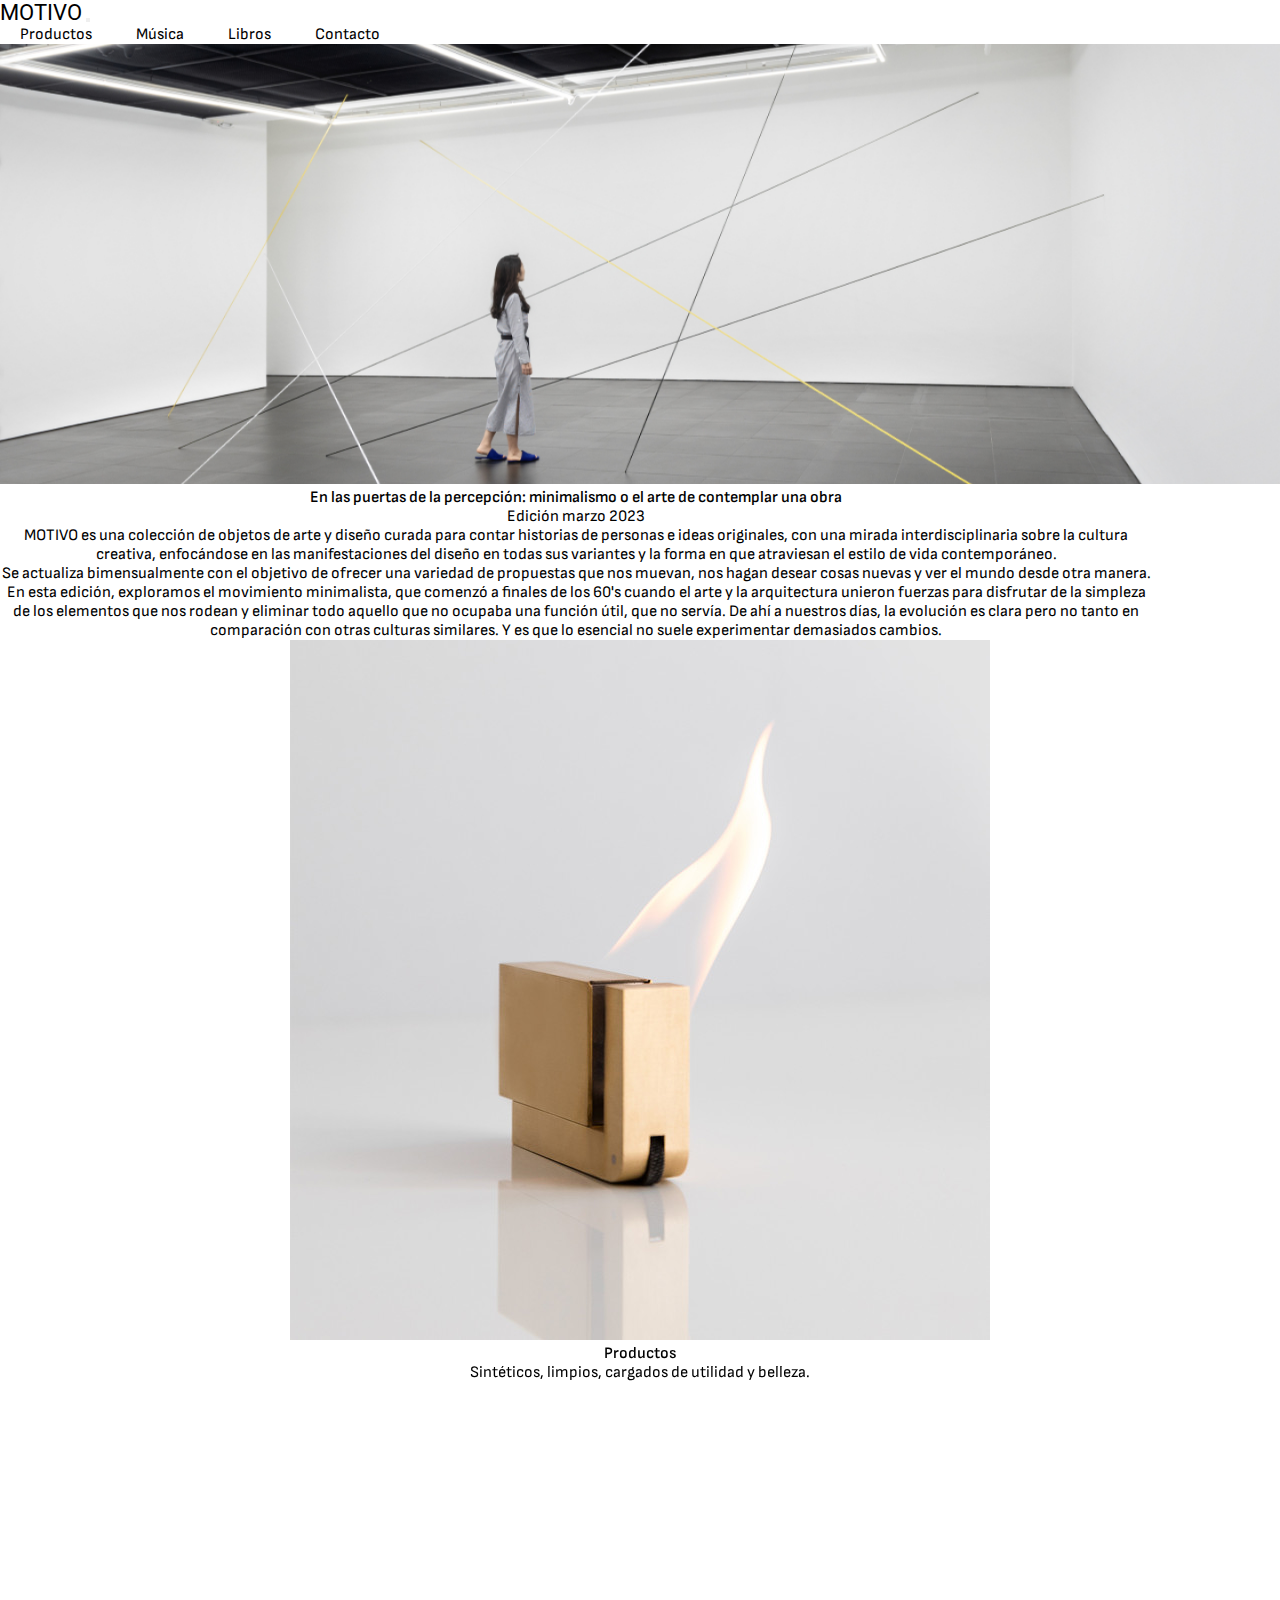
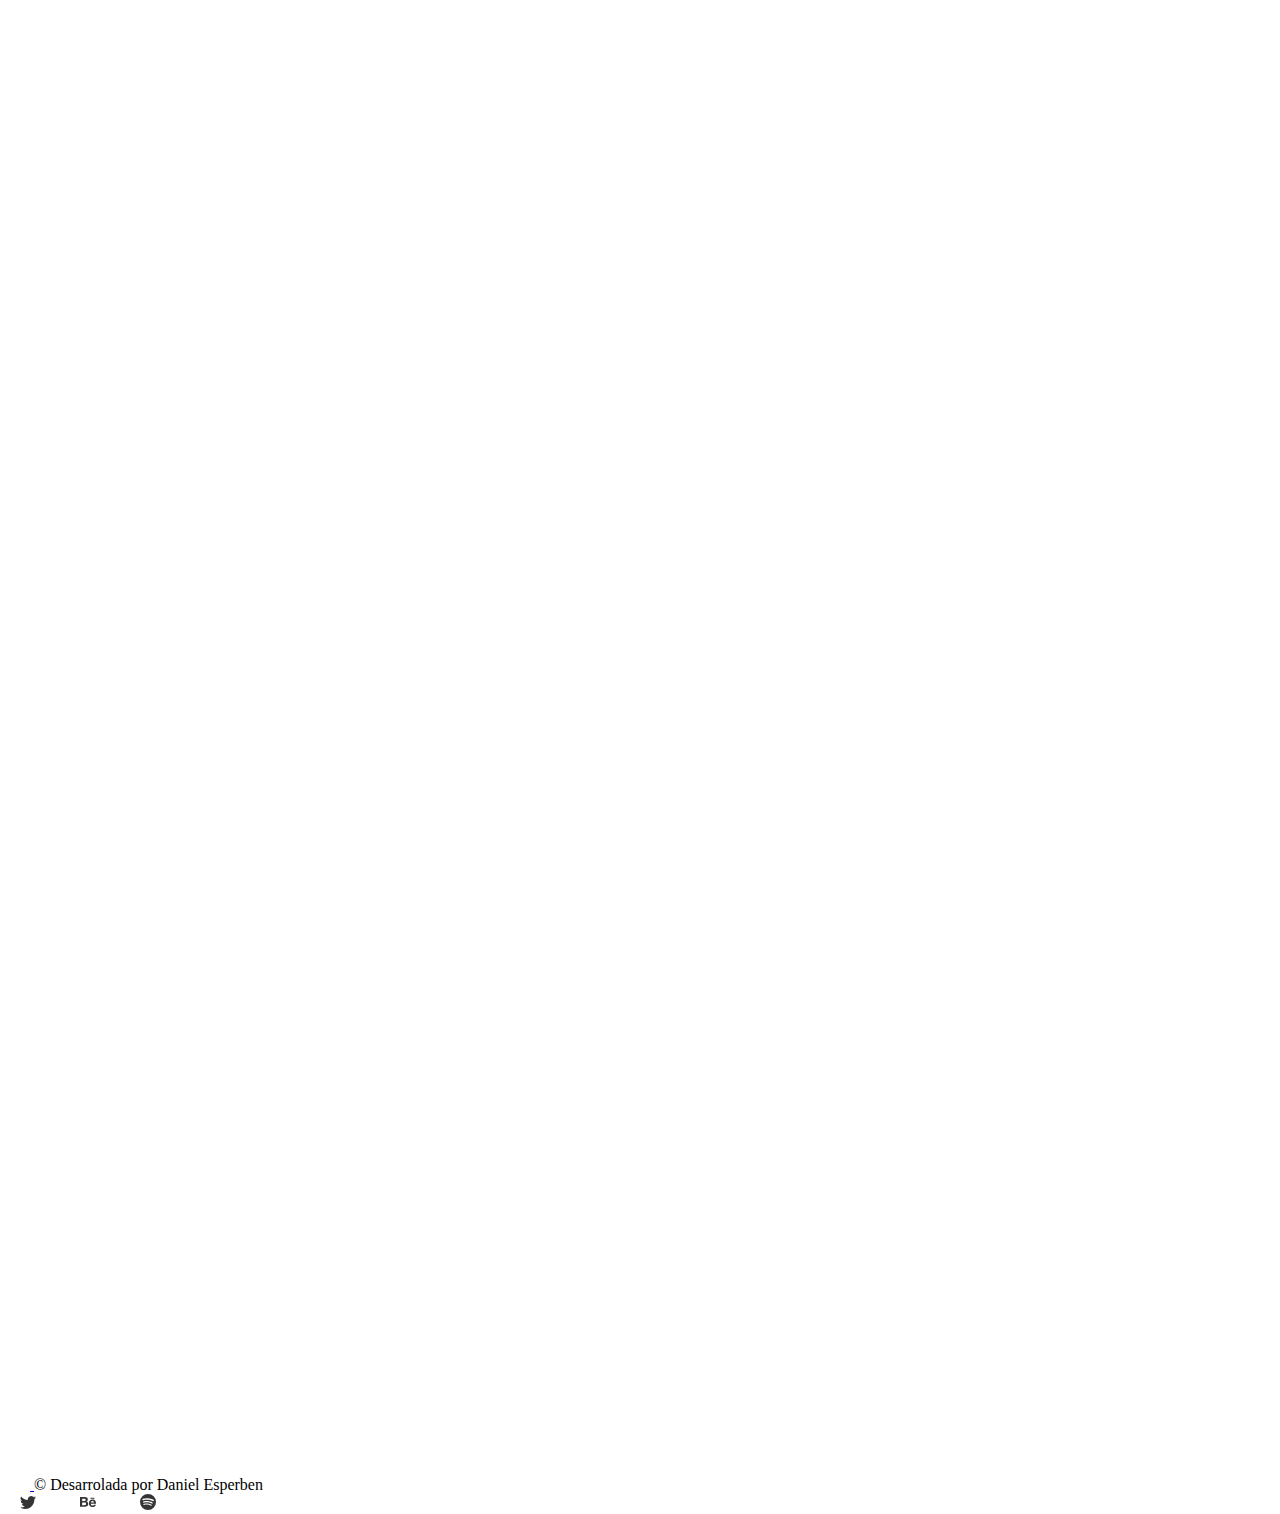
<file: index.html>
<!DOCTYPE html>
<html lang="en">

<head>
  <meta charset="UTF-8" />
  <meta http-equiv="X-UA-Compatible" content="IE=edge" />
  <meta name="viewport" content="width=device-width, initial-scale=1.0" />
  <title>MOTIVO</title>

  <!-- tipografías-->
  <!-- Sofía Sans -->
  <link rel="preconnect" href="https://fonts.googleapis.com">
  <link rel="preconnect" href="https://fonts.gstatic.com" crossorigin>
  <link href="https://fonts.googleapis.com/css2?family=Sofia+Sans&display=swap" rel="stylesheet">

  <!-- Roboto -->
  <link rel="preconnect" href="https://fonts.googleapis.com">
  <link rel="preconnect" href="https://fonts.gstatic.com" crossorigin>
  <link href="https://fonts.googleapis.com/css2?family=Roboto:ital,wght@0,700;1,500&display=swap" rel="stylesheet">

  <!-- Bootstrap -->
  <link href="https://cdn.jsdelivr.net/npm/bootstrap@5.3.0-alpha1/dist/css/bootstrap.min.css" rel="stylesheet"
    integrity="sha384-GLhlTQ8iRABdZLl6O3oVMWSktQOp6b7In1Zl3/Jr59b6EGGoI1aFkw7cmDA6j6gD" crossorigin="anonymous" />


  <!-- CSS -->
  <link rel="stylesheet" href="./css/style.css" />

  <!-- Michalsink animaciones -->
  <link href="https://unpkg.com/aos@2.3.1/dist/aos.css" rel="stylesheet">

  <!-- Favicon -->
  <link rel="icon"
    href="https://64.media.tumblr.com/734d094581c7459ed301474276a0db6e/5d758e6be7ba86e3-a1/s75x75_c1/2e56f78a32561ad1a5845550420d92850617107a.gifv"
    type="image/x-icon">

</head>

<body>

  <!-- Nav Bar -->
  <header>
    <nav class="navbar navbar-expand-lg bg-body-tertiary">
      <div class="container-fluid">
        <a class="navbar-brand" href=".//">MOTIVO</a>
        <button class="navbar-toggler border-0" type="button" data-bs-toggle="collapse" data-bs-target="#navbarNav"
          aria-controls="navbarNav" aria-expanded="false" aria-label="Toggle navigation">
          <span class="navbar-toggler-icon"></span>
        </button>
        <div class="collapse navbar-collapse justify-content-end" id="navbarNav">
          <ul class="navbar-nav text-end">
            <li class="nav-item">
              <a class="nav-link active" aria-current="page" href="./pages/productos.html">Productos</a>
            </li>
            <li class="nav-item">
              <a class="nav-link" href="./pages/musica.html">Música</a>
            </li>
            <li class="nav-item">
              <a class="nav-link" href="./pages/libros.html">Libros</a>
            </li>
            <li class="nav-item">
              <a class="nav-link" href="./pages/contacto.html">Contacto</a>
            </li>
          </ul>
        </div>
      </div>
    </nav>
  </header>
  <!-- Fin Nav Bar -->

  
  <main>
    <!-- Hero -->
    <section data-aos="fade-up" data-aos-duration="2000">
      <img src="./images/minimalismo.png" class="img-fluid" alt="...">
    </section>


    <!-- Manifiesto -->
    <article>
      <div class="card border-0 mx-auto my-5 px-5" style="width: 90%">
        <div class="card-body">
          <h2 class="card-title">En las puertas de la percepción: minimalismo o el arte de contemplar una obra</h2>
          <p class="card-subtitle mb-2 text-muted">Edición marzo 2023</p>

          <p>MOTIVO es una colección de objetos de arte y diseño curada para contar historias de personas e ideas
            originales, con una mirada interdisciplinaria sobre la cultura creativa, enfocándose en las manifestaciones
            del diseño en todas sus variantes y la forma en que atraviesan el estilo de vida contemporáneo.<br></p>

          <p>Se actualiza bimensualmente con el objetivo de ofrecer una variedad de propuestas que nos muevan, nos hagan
            desear cosas nuevas y ver el mundo desde otra manera.<br></p>

          <p> En esta edición, exploramos el movimiento minimalista, que comenzó a finales de los 60's cuando el arte y
            la arquitectura unieron fuerzas para disfrutar de la simpleza de los elementos que nos rodean y eliminar
            todo aquello que no ocupaba una función útil, que no servía. De ahí a nuestros días, la evolución es clara
            pero no tanto en comparación con otras culturas similares. Y es que lo esencial no suele experimentar
            demasiados cambios.<br></p>

        </div>
      </div>
    </article>

    <!-- Cards -->
    <section>
      <div class="card-group my-5">
        <div data-aos="zoom-in" class="card border-0 px-5">
          <a href="./pages/productos.html"><img src="./images/lighter.jpg" class="card-img-top" alt="..."></a>
          <div class="card-body">
            <h2 class="card-title">Productos</h2>
            <p class="card-text">Sintéticos, limpios, cargados de utilidad y belleza.</p>
          </div>
        </div>
        <div data-aos="zoom-in" class="card border-0 px-5">
          <a href="./pages/musica.html"><img src="./images/kicki.png" class="card-img-top" alt="..."></a>
          <div class="card-body">
            <h2 class="card-title">Música</h2>
            <p class="card-text">Electrónica experimental.</p>
          </div>
        </div>
        <div data-aos="zoom-in" class="card border-0 px-5">
          <a href="./pages/libros.html"><img src="./images/mariana-enriquez.png" class="card-img-top" alt="..."></a>
          <div class="card-body">
            <h2 class="card-title">Libros</h2>
            <p class="card-text">This is a wider card with supporting text below as a natural lead-in to additional
              content.</p>
          </div>
        </div>
      </div>
    </section>
  </main>

  <!-- Footer -->
  <div class="container">
    <footer class="d-flex flex-wrap justify-content-between align-items-center py-3 my-4 border-top">
      <div class="col-md-4 d-flex align-items-center">
        <a href="/" class="mb-3 me-2 mb-md-0 text-muted text-decoration-none lh-1">
          <svg class="bi" width="30" height="24">
            <use xlink:href="#bootstrap" />
          </svg>
        </a>
        <span class="mb-3 mb-md-0 text-muted">&copy; Desarrolada por Daniel Esperben</span>
      </div>

      <ul class="nav col-md-4 justify-content-end list-unstyled d-flex">
        <li> <a href="https://twitter.com/neodanielo"><svg xmlns="http://www.w3.org/2000/svg" width="16" height="16"
              fill="currentColor" class="bi bi-twitter" viewBox="0 0 16 16">
              <path
                d="M5.026 15c6.038 0 9.341-5.003 9.341-9.334 0-.14 0-.282-.006-.422A6.685 6.685 0 0 0 16 3.542a6.658 6.658 0 0 1-1.889.518 3.301 3.301 0 0 0 1.447-1.817 6.533 6.533 0 0 1-2.087.793A3.286 3.286 0 0 0 7.875 6.03a9.325 9.325 0 0 1-6.767-3.429 3.289 3.289 0 0 0 1.018 4.382A3.323 3.323 0 0 1 .64 6.575v.045a3.288 3.288 0 0 0 2.632 3.218 3.203 3.203 0 0 1-.865.115 3.23 3.23 0 0 1-.614-.057 3.283 3.283 0 0 0 3.067 2.277A6.588 6.588 0 0 1 .78 13.58a6.32 6.32 0 0 1-.78-.045A9.344 9.344 0 0 0 5.026 15z" />
            </svg></a></li>
        <li><a href="https://www.behance.net/danielesperben"><svg xmlns="http://www.w3.org/2000/svg" width="16"
              height="16" fill="currentColor" class="bi bi-behance" viewBox="0 0 16 16">
              <path
                d="M4.654 3c.461 0 .887.035 1.278.14.39.07.711.216.996.391.286.176.497.426.641.747.14.32.216.711.216 1.137 0 .496-.106.922-.356 1.242-.215.32-.566.606-.997.817.606.176 1.067.496 1.348.922.281.426.461.957.461 1.563 0 .496-.105.922-.285 1.278a2.317 2.317 0 0 1-.782.887c-.32.215-.711.39-1.137.496a5.329 5.329 0 0 1-1.278.176L0 12.803V3h4.654zm-.285 3.978c.39 0 .71-.105.957-.285.246-.18.355-.497.355-.887 0-.216-.035-.426-.105-.567a.981.981 0 0 0-.32-.355 1.84 1.84 0 0 0-.461-.176c-.176-.035-.356-.035-.567-.035H2.17v2.31c0-.005 2.2-.005 2.2-.005zm.105 4.193c.215 0 .426-.035.606-.07.176-.035.356-.106.496-.216s.25-.215.356-.39c.07-.176.14-.391.14-.641 0-.496-.14-.852-.426-1.102-.285-.215-.676-.32-1.137-.32H2.17v2.734h2.305v.005zm6.858-.035c.286.285.711.426 1.278.426.39 0 .746-.106 1.032-.286.285-.215.46-.426.53-.64h1.74c-.286.851-.712 1.457-1.278 1.848-.566.355-1.243.566-2.06.566a4.135 4.135 0 0 1-1.527-.285 2.827 2.827 0 0 1-1.137-.782 2.851 2.851 0 0 1-.712-1.172c-.175-.461-.25-.957-.25-1.528 0-.531.07-1.032.25-1.493.18-.46.426-.852.747-1.207.32-.32.711-.606 1.137-.782a4.018 4.018 0 0 1 1.493-.285c.606 0 1.137.105 1.598.355.46.25.817.532 1.102.958.285.39.496.851.641 1.348.07.496.105.996.07 1.563h-5.15c0 .58.21 1.11.496 1.396zm2.24-3.732c-.25-.25-.642-.391-1.103-.391-.32 0-.566.07-.781.176-.215.105-.356.25-.496.39a.957.957 0 0 0-.25.497c-.036.175-.07.32-.07.46h3.196c-.07-.526-.25-.882-.497-1.132zm-3.127-3.728h3.978v.957h-3.978v-.957z" />
            </svg></a></li>
        <li> <a href="https://open.spotify.com/user/11128794046?si=e2b74cdff335403b"><svg xmlns="http://www.w3.org/2000/svg"
              width="16" height="16" fill="currentColor" class="bi bi-spotify" viewBox="0 0 16 16">
              <path
                d="M8 0a8 8 0 1 0 0 16A8 8 0 0 0 8 0zm3.669 11.538a.498.498 0 0 1-.686.165c-1.879-1.147-4.243-1.407-7.028-.77a.499.499 0 0 1-.222-.973c3.048-.696 5.662-.397 7.77.892a.5.5 0 0 1 .166.686zm.979-2.178a.624.624 0 0 1-.858.205c-2.15-1.321-5.428-1.704-7.972-.932a.625.625 0 0 1-.362-1.194c2.905-.881 6.517-.454 8.986 1.063a.624.624 0 0 1 .206.858zm.084-2.268C10.154 5.56 5.9 5.419 3.438 6.166a.748.748 0 1 1-.434-1.432c2.825-.857 7.523-.692 10.492 1.07a.747.747 0 1 1-.764 1.288z" />
            </svg></a></li>
      </ul>
    </footer>

    <!-- Bootstrap JS -->
    <script src="https://cdn.jsdelivr.net/npm/bootstrap@5.3.0-alpha1/dist/js/bootstrap.bundle.min.js"
      integrity="sha384-w76AqPfDkMBDXo30jS1Sgez6pr3x5MlQ1ZAGC+nuZB+EYdgRZgiwxhTBTkF7CXvN"
      crossorigin="anonymous"></script>
    <!-- Michalsink animaciones -->
    <script src="https://unpkg.com/aos@2.3.1/dist/aos.js"></script>
    <script>
      AOS.init();
    </script>
</body>

</html>
</file>
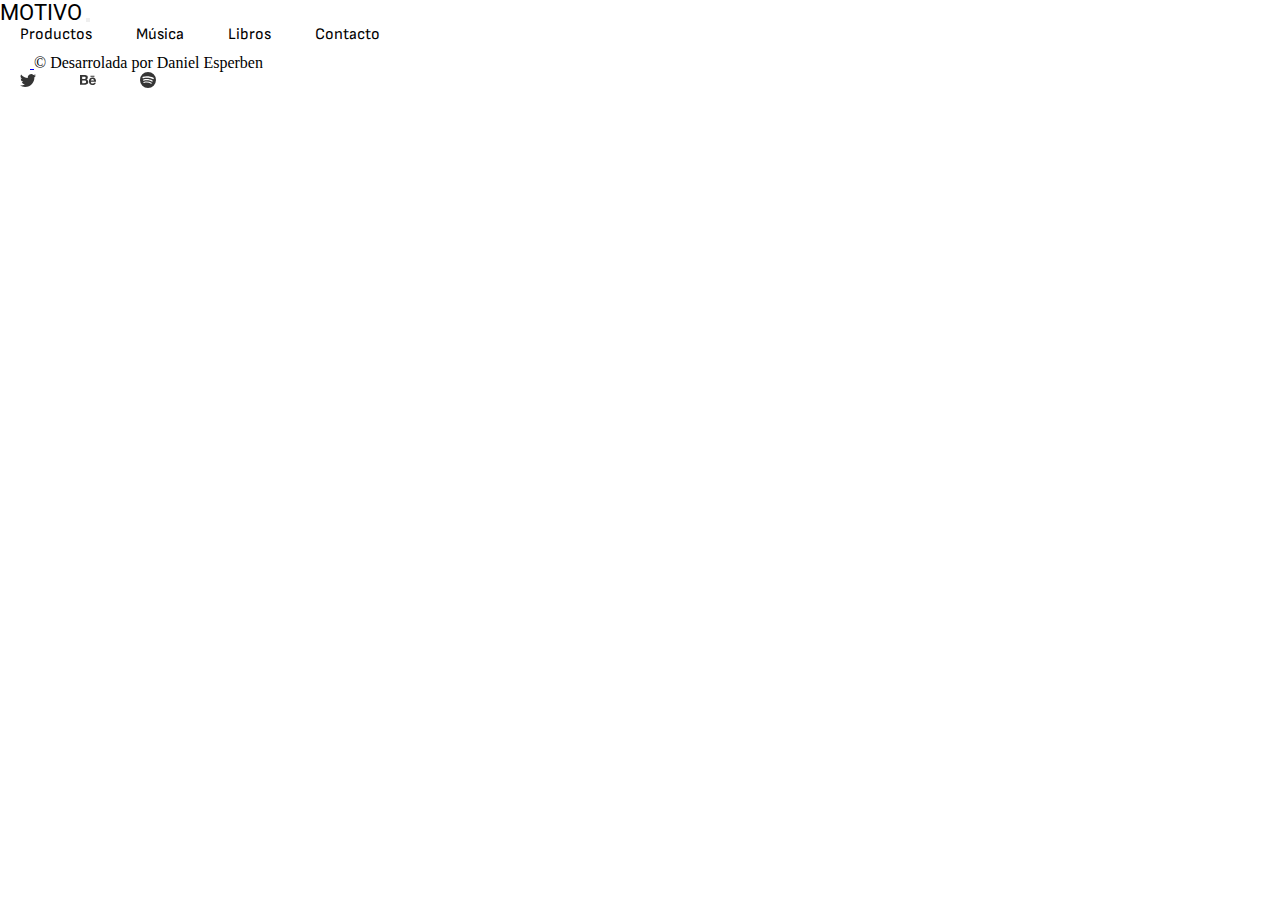
<file: pages/contacto.html>
<!DOCTYPE html>
<html lang="en">

<head>
    <meta charset="UTF-8">
    <meta http-equiv="X-UA-Compatible" content="IE=edge">
    <meta name="viewport" content="width=device-width, initial-scale=1.0">
    <title>Contacto</title>


    <!-- tipografías-->
    <!-- Sofía Sans -->
    <link rel="preconnect" href="https://fonts.googleapis.com">
    <link rel="preconnect" href="https://fonts.gstatic.com" crossorigin>
    <link href="https://fonts.googleapis.com/css2?family=Sofia+Sans&display=swap" rel="stylesheet">

    <!-- Roboto -->
    <link rel="preconnect" href="https://fonts.googleapis.com">
    <link rel="preconnect" href="https://fonts.gstatic.com" crossorigin>
    <link href="https://fonts.googleapis.com/css2?family=Roboto:ital,wght@0,700;1,500&display=swap" rel="stylesheet">

    <!-- Bootstrap -->
    <link href="https://cdn.jsdelivr.net/npm/bootstrap@5.3.0-alpha1/dist/css/bootstrap.min.css" rel="stylesheet"
        integrity="sha384-GLhlTQ8iRABdZLl6O3oVMWSktQOp6b7In1Zl3/Jr59b6EGGoI1aFkw7cmDA6j6gD" crossorigin="anonymous" />

    <!-- CSS -->
    <link rel="stylesheet" href="../css/style.css" />

    <!-- Michalsink animaciones -->
    <link href="https://unpkg.com/aos@2.3.1/dist/aos.css" rel="stylesheet">

    <!-- Favicon -->
    <link rel="icon"
        href="https://64.media.tumblr.com/734d094581c7459ed301474276a0db6e/5d758e6be7ba86e3-a1/s75x75_c1/2e56f78a32561ad1a5845550420d92850617107a.gifv"
        type="image/x-icon">


</head>

<body>
    <!-- Nav Bar -->
    <nav class="navbar navbar-expand-lg bg-body-tertiary">
        <div class="container-fluid">
            <a class="navbar-brand" href="../index.html">MOTIVO</a>
            <button class="navbar-toggler" type="button" data-bs-toggle="collapse" data-bs-target="#navbarNav"
                aria-controls="navbarNav" aria-expanded="false" aria-label="Toggle navigation">
                <span class="navbar-toggler-icon"></span></button>
            <div class="collapse navbar-collapse justify-content-end" id="navbarNav">
                <ul class="navbar-nav text-end">
                    <li class="nav-item"><a class="nav-link active" aria-current="page"
                            href="./productos.html">Productos</a></li>
                    <li class="nav-item"><a class="nav-link" href="./musica.html">Música</a></li>
                    <li class="nav-item"><a class="nav-link" href="./libros.html">Libros</a></li>
                    <li class="nav-item"><a class="nav-link" href="./contacto.html">Contacto</a></li>
                </ul>
            </div>
        </div>
    </nav>
    <!-- Fin Nav Bar -->


 <!-- Footer -->
 <div class="container">
    <footer class="d-flex flex-wrap justify-content-between align-items-center py-3 my-4 border-top">
      <div class="col-md-4 d-flex align-items-center">
        <a href="/" class="mb-3 me-2 mb-md-0 text-muted text-decoration-none lh-1">
          <svg class="bi" width="30" height="24">
            <use xlink:href="#bootstrap" />
          </svg>
        </a>
        <span class="mb-3 mb-md-0 text-muted">&copy; Desarrolada por Daniel Esperben</span>
      </div>

      <ul class="nav col-md-4 justify-content-end list-unstyled d-flex">
        <li> <a href="https://twitter.com/neodanielo"><svg xmlns="http://www.w3.org/2000/svg" width="16" height="16"
              fill="currentColor" class="bi bi-twitter" viewBox="0 0 16 16">
              <path
                d="M5.026 15c6.038 0 9.341-5.003 9.341-9.334 0-.14 0-.282-.006-.422A6.685 6.685 0 0 0 16 3.542a6.658 6.658 0 0 1-1.889.518 3.301 3.301 0 0 0 1.447-1.817 6.533 6.533 0 0 1-2.087.793A3.286 3.286 0 0 0 7.875 6.03a9.325 9.325 0 0 1-6.767-3.429 3.289 3.289 0 0 0 1.018 4.382A3.323 3.323 0 0 1 .64 6.575v.045a3.288 3.288 0 0 0 2.632 3.218 3.203 3.203 0 0 1-.865.115 3.23 3.23 0 0 1-.614-.057 3.283 3.283 0 0 0 3.067 2.277A6.588 6.588 0 0 1 .78 13.58a6.32 6.32 0 0 1-.78-.045A9.344 9.344 0 0 0 5.026 15z" />
            </svg></a></li>
        <li><a href="https://www.behance.net/danielesperben"><svg xmlns="http://www.w3.org/2000/svg" width="16"
              height="16" fill="currentColor" class="bi bi-behance" viewBox="0 0 16 16">
              <path
                d="M4.654 3c.461 0 .887.035 1.278.14.39.07.711.216.996.391.286.176.497.426.641.747.14.32.216.711.216 1.137 0 .496-.106.922-.356 1.242-.215.32-.566.606-.997.817.606.176 1.067.496 1.348.922.281.426.461.957.461 1.563 0 .496-.105.922-.285 1.278a2.317 2.317 0 0 1-.782.887c-.32.215-.711.39-1.137.496a5.329 5.329 0 0 1-1.278.176L0 12.803V3h4.654zm-.285 3.978c.39 0 .71-.105.957-.285.246-.18.355-.497.355-.887 0-.216-.035-.426-.105-.567a.981.981 0 0 0-.32-.355 1.84 1.84 0 0 0-.461-.176c-.176-.035-.356-.035-.567-.035H2.17v2.31c0-.005 2.2-.005 2.2-.005zm.105 4.193c.215 0 .426-.035.606-.07.176-.035.356-.106.496-.216s.25-.215.356-.39c.07-.176.14-.391.14-.641 0-.496-.14-.852-.426-1.102-.285-.215-.676-.32-1.137-.32H2.17v2.734h2.305v.005zm6.858-.035c.286.285.711.426 1.278.426.39 0 .746-.106 1.032-.286.285-.215.46-.426.53-.64h1.74c-.286.851-.712 1.457-1.278 1.848-.566.355-1.243.566-2.06.566a4.135 4.135 0 0 1-1.527-.285 2.827 2.827 0 0 1-1.137-.782 2.851 2.851 0 0 1-.712-1.172c-.175-.461-.25-.957-.25-1.528 0-.531.07-1.032.25-1.493.18-.46.426-.852.747-1.207.32-.32.711-.606 1.137-.782a4.018 4.018 0 0 1 1.493-.285c.606 0 1.137.105 1.598.355.46.25.817.532 1.102.958.285.39.496.851.641 1.348.07.496.105.996.07 1.563h-5.15c0 .58.21 1.11.496 1.396zm2.24-3.732c-.25-.25-.642-.391-1.103-.391-.32 0-.566.07-.781.176-.215.105-.356.25-.496.39a.957.957 0 0 0-.25.497c-.036.175-.07.32-.07.46h3.196c-.07-.526-.25-.882-.497-1.132zm-3.127-3.728h3.978v.957h-3.978v-.957z" />
            </svg></a></li>
        <li> <a href="https://open.spotify.com/user/11128794046?si=e2b74cdff335403b"><svg xmlns="http://www.w3.org/2000/svg"
              width="16" height="16" fill="currentColor" class="bi bi-spotify" viewBox="0 0 16 16">
              <path
                d="M8 0a8 8 0 1 0 0 16A8 8 0 0 0 8 0zm3.669 11.538a.498.498 0 0 1-.686.165c-1.879-1.147-4.243-1.407-7.028-.77a.499.499 0 0 1-.222-.973c3.048-.696 5.662-.397 7.77.892a.5.5 0 0 1 .166.686zm.979-2.178a.624.624 0 0 1-.858.205c-2.15-1.321-5.428-1.704-7.972-.932a.625.625 0 0 1-.362-1.194c2.905-.881 6.517-.454 8.986 1.063a.624.624 0 0 1 .206.858zm.084-2.268C10.154 5.56 5.9 5.419 3.438 6.166a.748.748 0 1 1-.434-1.432c2.825-.857 7.523-.692 10.492 1.07a.747.747 0 1 1-.764 1.288z" />
            </svg></a></li>
      </ul>
    </footer>

        <!-- Bootstrap JS -->
        <script src="https://cdn.jsdelivr.net/npm/bootstrap@5.3.0-alpha1/dist/js/bootstrap.bundle.min.js"
            integrity="sha384-w76AqPfDkMBDXo30jS1Sgez6pr3x5MlQ1ZAGC+nuZB+EYdgRZgiwxhTBTkF7CXvN"
            crossorigin="anonymous"></script>
        <!-- Michalsink animaciones -->
        <script src="https://unpkg.com/aos@2.3.1/dist/aos.js"></script>
        <script>
            AOS.init();
        </script>
</body>
</html>
</file>
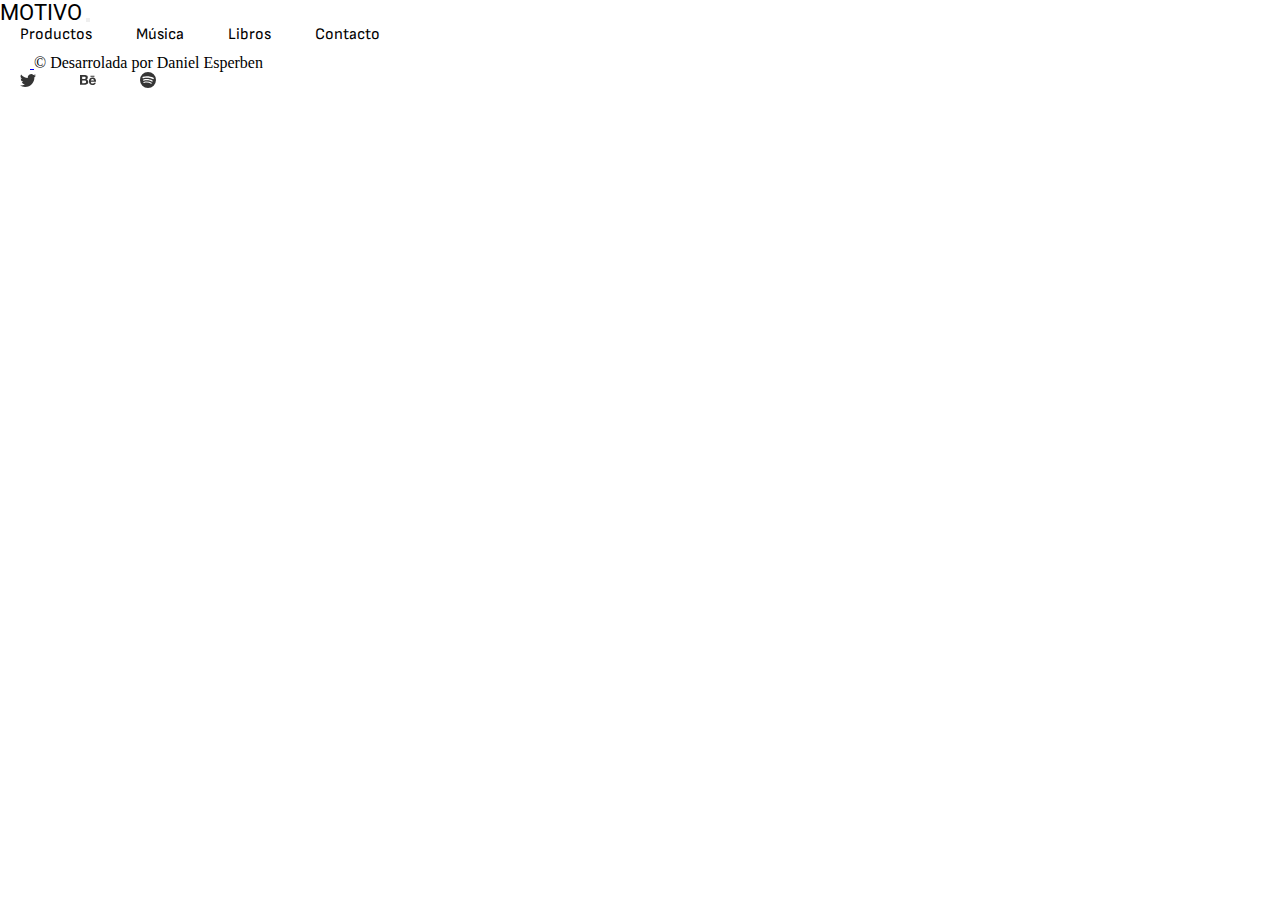
<file: pages/libros.html>
<!DOCTYPE html>
<html lang="en">

<head>
    <meta charset="UTF-8">
    <meta http-equiv="X-UA-Compatible" content="IE=edge">
    <meta name="viewport" content="width=device-width, initial-scale=1.0">
    <title>Libros</title>


    <!-- tipografías-->
    <!-- Sofía Sans -->
    <link rel="preconnect" href="https://fonts.googleapis.com">
    <link rel="preconnect" href="https://fonts.gstatic.com" crossorigin>
    <link href="https://fonts.googleapis.com/css2?family=Sofia+Sans&display=swap" rel="stylesheet">

    <!-- Roboto -->
    <link rel="preconnect" href="https://fonts.googleapis.com">
    <link rel="preconnect" href="https://fonts.gstatic.com" crossorigin>
    <link href="https://fonts.googleapis.com/css2?family=Roboto:ital,wght@0,700;1,500&display=swap" rel="stylesheet">

    <!-- Bootstrap -->
    <link href="https://cdn.jsdelivr.net/npm/bootstrap@5.3.0-alpha1/dist/css/bootstrap.min.css" rel="stylesheet"
        integrity="sha384-GLhlTQ8iRABdZLl6O3oVMWSktQOp6b7In1Zl3/Jr59b6EGGoI1aFkw7cmDA6j6gD" crossorigin="anonymous" />

    <!-- CSS -->
    <link rel="stylesheet" href="../css/style.css" />

    <!-- Michalsink animaciones -->
    <link href="https://unpkg.com/aos@2.3.1/dist/aos.css" rel="stylesheet">

    <!-- Favicon -->
    <link rel="icon"
        href="https://64.media.tumblr.com/734d094581c7459ed301474276a0db6e/5d758e6be7ba86e3-a1/s75x75_c1/2e56f78a32561ad1a5845550420d92850617107a.gifv"
        type="image/x-icon">


</head>

<body>
    <!-- Nav Bar -->
    <nav class="navbar navbar-expand-lg bg-body-tertiary">
        <div class="container-fluid">
            <a class="navbar-brand" href="../index.html">MOTIVO</a>
            <button class="navbar-toggler" type="button" data-bs-toggle="collapse" data-bs-target="#navbarNav"
                aria-controls="navbarNav" aria-expanded="false" aria-label="Toggle navigation">
                <span class="navbar-toggler-icon"></span></button>
            <div class="collapse navbar-collapse justify-content-end" id="navbarNav">
                <ul class="navbar-nav text-end">
                    <li class="nav-item"><a class="nav-link active" aria-current="page"
                            href="./productos.html">Productos</a></li>
                    <li class="nav-item"><a class="nav-link" href="./musica.html">Música</a></li>
                    <li class="nav-item"><a class="nav-link" href="./libros.html">Libros</a></li>
                    <li class="nav-item"><a class="nav-link" href="./contacto.html">Contacto</a></li>
                </ul>
            </div>
        </div>
    </nav>
    <!-- Fin Nav Bar -->


 <!-- Footer -->
 <div class="container">
    <footer class="d-flex flex-wrap justify-content-between align-items-center py-3 my-4 border-top">
      <div class="col-md-4 d-flex align-items-center">
        <a href="/" class="mb-3 me-2 mb-md-0 text-muted text-decoration-none lh-1">
          <svg class="bi" width="30" height="24">
            <use xlink:href="#bootstrap" />
          </svg>
        </a>
        <span class="mb-3 mb-md-0 text-muted">&copy; Desarrolada por Daniel Esperben</span>
      </div>

      <ul class="nav col-md-4 justify-content-end list-unstyled d-flex">
        <li> <a href="https://twitter.com/neodanielo"><svg xmlns="http://www.w3.org/2000/svg" width="16" height="16"
              fill="currentColor" class="bi bi-twitter" viewBox="0 0 16 16">
              <path
                d="M5.026 15c6.038 0 9.341-5.003 9.341-9.334 0-.14 0-.282-.006-.422A6.685 6.685 0 0 0 16 3.542a6.658 6.658 0 0 1-1.889.518 3.301 3.301 0 0 0 1.447-1.817 6.533 6.533 0 0 1-2.087.793A3.286 3.286 0 0 0 7.875 6.03a9.325 9.325 0 0 1-6.767-3.429 3.289 3.289 0 0 0 1.018 4.382A3.323 3.323 0 0 1 .64 6.575v.045a3.288 3.288 0 0 0 2.632 3.218 3.203 3.203 0 0 1-.865.115 3.23 3.23 0 0 1-.614-.057 3.283 3.283 0 0 0 3.067 2.277A6.588 6.588 0 0 1 .78 13.58a6.32 6.32 0 0 1-.78-.045A9.344 9.344 0 0 0 5.026 15z" />
            </svg></a></li>
        <li><a href="https://www.behance.net/danielesperben"><svg xmlns="http://www.w3.org/2000/svg" width="16"
              height="16" fill="currentColor" class="bi bi-behance" viewBox="0 0 16 16">
              <path
                d="M4.654 3c.461 0 .887.035 1.278.14.39.07.711.216.996.391.286.176.497.426.641.747.14.32.216.711.216 1.137 0 .496-.106.922-.356 1.242-.215.32-.566.606-.997.817.606.176 1.067.496 1.348.922.281.426.461.957.461 1.563 0 .496-.105.922-.285 1.278a2.317 2.317 0 0 1-.782.887c-.32.215-.711.39-1.137.496a5.329 5.329 0 0 1-1.278.176L0 12.803V3h4.654zm-.285 3.978c.39 0 .71-.105.957-.285.246-.18.355-.497.355-.887 0-.216-.035-.426-.105-.567a.981.981 0 0 0-.32-.355 1.84 1.84 0 0 0-.461-.176c-.176-.035-.356-.035-.567-.035H2.17v2.31c0-.005 2.2-.005 2.2-.005zm.105 4.193c.215 0 .426-.035.606-.07.176-.035.356-.106.496-.216s.25-.215.356-.39c.07-.176.14-.391.14-.641 0-.496-.14-.852-.426-1.102-.285-.215-.676-.32-1.137-.32H2.17v2.734h2.305v.005zm6.858-.035c.286.285.711.426 1.278.426.39 0 .746-.106 1.032-.286.285-.215.46-.426.53-.64h1.74c-.286.851-.712 1.457-1.278 1.848-.566.355-1.243.566-2.06.566a4.135 4.135 0 0 1-1.527-.285 2.827 2.827 0 0 1-1.137-.782 2.851 2.851 0 0 1-.712-1.172c-.175-.461-.25-.957-.25-1.528 0-.531.07-1.032.25-1.493.18-.46.426-.852.747-1.207.32-.32.711-.606 1.137-.782a4.018 4.018 0 0 1 1.493-.285c.606 0 1.137.105 1.598.355.46.25.817.532 1.102.958.285.39.496.851.641 1.348.07.496.105.996.07 1.563h-5.15c0 .58.21 1.11.496 1.396zm2.24-3.732c-.25-.25-.642-.391-1.103-.391-.32 0-.566.07-.781.176-.215.105-.356.25-.496.39a.957.957 0 0 0-.25.497c-.036.175-.07.32-.07.46h3.196c-.07-.526-.25-.882-.497-1.132zm-3.127-3.728h3.978v.957h-3.978v-.957z" />
            </svg></a></li>
        <li> <a href="https://open.spotify.com/user/11128794046?si=e2b74cdff335403b"><svg xmlns="http://www.w3.org/2000/svg"
              width="16" height="16" fill="currentColor" class="bi bi-spotify" viewBox="0 0 16 16">
              <path
                d="M8 0a8 8 0 1 0 0 16A8 8 0 0 0 8 0zm3.669 11.538a.498.498 0 0 1-.686.165c-1.879-1.147-4.243-1.407-7.028-.77a.499.499 0 0 1-.222-.973c3.048-.696 5.662-.397 7.77.892a.5.5 0 0 1 .166.686zm.979-2.178a.624.624 0 0 1-.858.205c-2.15-1.321-5.428-1.704-7.972-.932a.625.625 0 0 1-.362-1.194c2.905-.881 6.517-.454 8.986 1.063a.624.624 0 0 1 .206.858zm.084-2.268C10.154 5.56 5.9 5.419 3.438 6.166a.748.748 0 1 1-.434-1.432c2.825-.857 7.523-.692 10.492 1.07a.747.747 0 1 1-.764 1.288z" />
            </svg></a></li>
      </ul>
    </footer>

        <!-- Bootstrap JS -->
        <script src="https://cdn.jsdelivr.net/npm/bootstrap@5.3.0-alpha1/dist/js/bootstrap.bundle.min.js"
            integrity="sha384-w76AqPfDkMBDXo30jS1Sgez6pr3x5MlQ1ZAGC+nuZB+EYdgRZgiwxhTBTkF7CXvN"
            crossorigin="anonymous"></script>
        <!-- Michalsink animaciones -->
        <script src="https://unpkg.com/aos@2.3.1/dist/aos.js"></script>
        <script>
            AOS.init();
        </script>
</body>

</html>
</file>
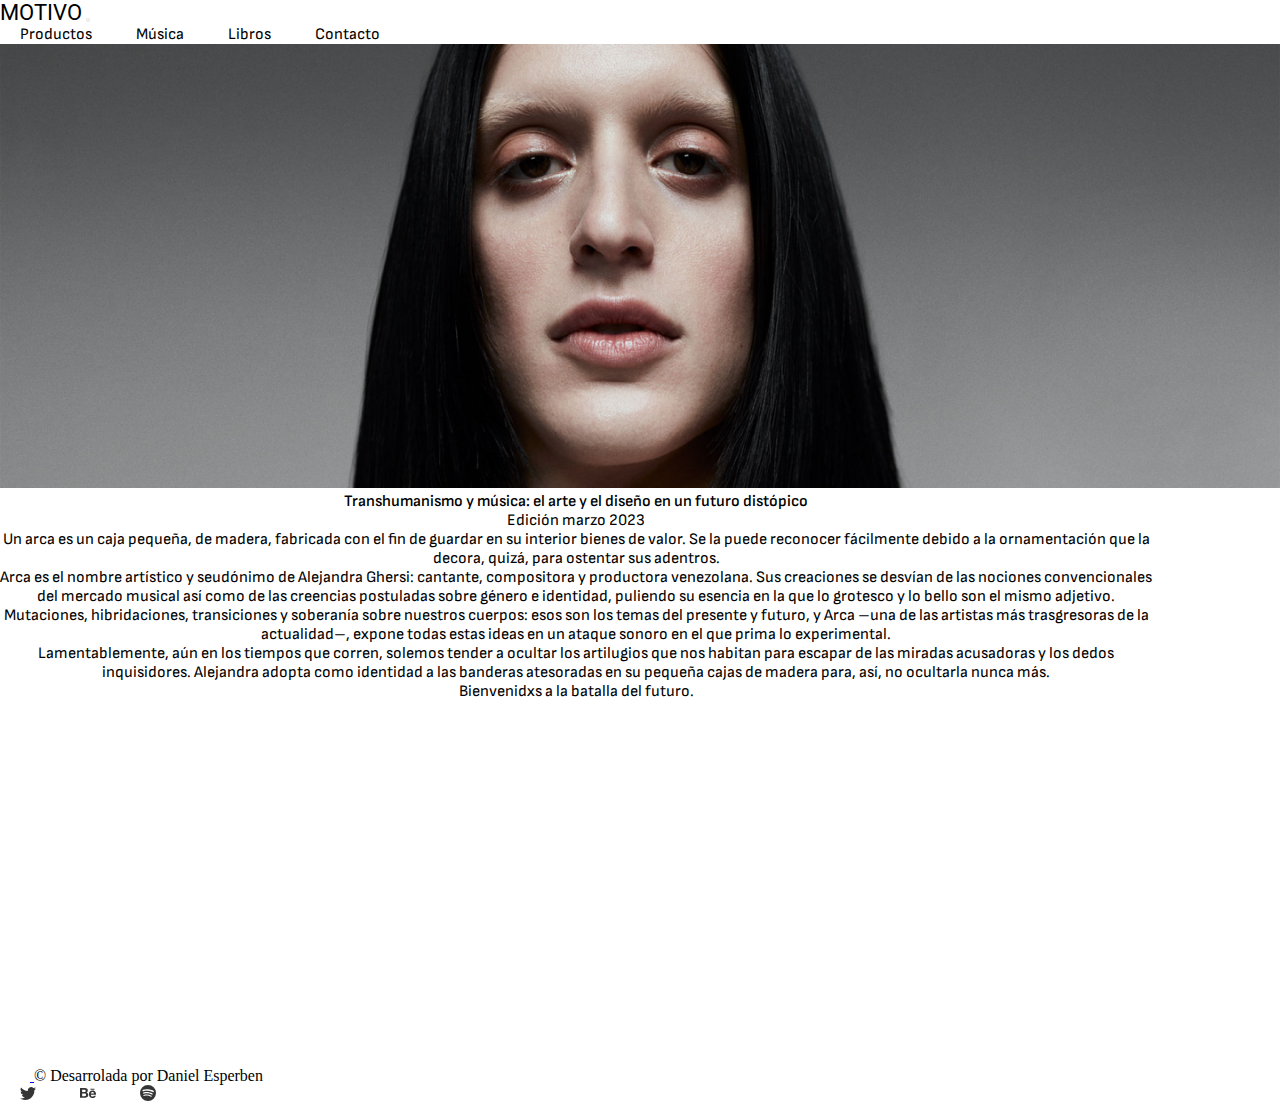
<file: pages/musica.html>
<!DOCTYPE html>
<html lang="en">

<head>
    <meta charset="UTF-8">
    <meta http-equiv="X-UA-Compatible" content="IE=edge">
    <meta name="viewport" content="width=device-width, initial-scale=1.0">
    <title>Música</title>


    <!-- tipografías-->
    <!-- Sofía Sans -->
    <link rel="preconnect" href="https://fonts.googleapis.com">
    <link rel="preconnect" href="https://fonts.gstatic.com" crossorigin>
    <link href="https://fonts.googleapis.com/css2?family=Sofia+Sans&display=swap" rel="stylesheet">

    <!-- Roboto -->
    <link rel="preconnect" href="https://fonts.googleapis.com">
    <link rel="preconnect" href="https://fonts.gstatic.com" crossorigin>
    <link href="https://fonts.googleapis.com/css2?family=Roboto:ital,wght@0,700;1,500&display=swap" rel="stylesheet">

    <!-- Bootstrap -->
    <link href="https://cdn.jsdelivr.net/npm/bootstrap@5.3.0-alpha1/dist/css/bootstrap.min.css" rel="stylesheet"
        integrity="sha384-GLhlTQ8iRABdZLl6O3oVMWSktQOp6b7In1Zl3/Jr59b6EGGoI1aFkw7cmDA6j6gD" crossorigin="anonymous" />

    <!-- CSS -->
    <link rel="stylesheet" href="../css/style.css" />

    <!-- Michalsink animaciones -->
    <link href="https://unpkg.com/aos@2.3.1/dist/aos.css" rel="stylesheet">

    <!-- Favicon -->
    <link rel="icon"
        href="https://64.media.tumblr.com/734d094581c7459ed301474276a0db6e/5d758e6be7ba86e3-a1/s75x75_c1/2e56f78a32561ad1a5845550420d92850617107a.gifv"
        type="image/x-icon">

</head>

<body>
    <!-- Nav Bar -->
    <header>
        <nav class="navbar navbar-expand-lg bg-body-tertiary">
            <div class="container-fluid">
                <a class="navbar-brand" href="../index.html">MOTIVO</a>
                <button class="navbar-toggler" type="button" data-bs-toggle="collapse" data-bs-target="#navbarNav"
                    aria-controls="navbarNav" aria-expanded="false" aria-label="Toggle navigation">
                    <span class="navbar-toggler-icon"></span></button>
                <div class="collapse navbar-collapse justify-content-end" id="navbarNav">
                    <ul class="navbar-nav text-end">
                        <li class="nav-item"><a class="nav-link active" aria-current="page"
                                href="./productos.html">Productos</a></li>
                        <li class="nav-item"><a class="nav-link" href="./musica.html">Música</a></li>
                        <li class="nav-item"><a class="nav-link" href="./libros.html">Libros</a></li>
                        <li class="nav-item"><a class="nav-link" href="./contacto.html">Contacto</a></li>
                    </ul>
                </div>
            </div>
        </nav>
    </header>
    <!-- Fin Nav Bar -->

    
    <main>
        <!-- Hero -->
        <section data-aos="fade-up" data-aos-duration="2000">
            <img src="../images/arca1.png" class="img-fluid" alt="...">
        </section>

        <!-- Artículo -->
        <article>
            <div class="card border-0 mx-auto my-5 px-5" style="width: 90%">
                <div class="card-body">
                    <h2 class="card-title">Transhumanismo y música: el arte y el diseño en un futuro distópico</h2>
                    <p class="card-subtitle mb-2 text-muted">Edición marzo 2023</p>
                    <p class="card-text">Un arca es un caja pequeña, de madera, fabricada con el fin de guardar en su
                        interior bienes de valor. Se la puede reconocer fácilmente debido a la ornamentación que la
                        decora, quizá, para ostentar sus adentros.<br></p>

                    <p>Arca es el nombre artístico y seudónimo de Alejandra Ghersi: cantante, compositora y productora
                        venezolana. Sus creaciones se desvían de las nociones convencionales del mercado musical así
                        como de las creencias postuladas sobre género e identidad, puliendo su esencia en la que lo
                        grotesco y lo bello son el mismo adjetivo.<br></p>

                    <p>Mutaciones, hibridaciones, transiciones y soberanía sobre nuestros cuerpos: esos son los temas
                        del presente y futuro, y Arca –una de las artistas más trasgresoras de la actualidad–, expone
                        todas estas ideas en un ataque sonoro en el que prima lo experimental.<br></p>

                    <p>Lamentablemente, aún en los tiempos que corren, solemos tender a ocultar los artilugios que nos
                        habitan para escapar de las miradas acusadoras y los dedos inquisidores. Alejandra adopta como
                        identidad a las banderas atesoradas en su pequeña cajas de madera para, así, no ocultarla nunca
                        más.<br></p>

                    <p>Bienvenidxs a la batalla del futuro.<br></p>
                </div>
            </div>

            <!-- Playlist -->
            <div class="embed-responsive mx-auto my-5" style="width: 70%;">
                <iframe style="border-radius:12px"
                    src="https://open.spotify.com/embed/album/464zvUkFelizqhQwnxJS3V?utm_source=generator&theme=0"
                    width="100%" height="352" frameBorder="0" allowfullscreen=""
                    allow="autoplay; clipboard-write; encrypted-media; fullscreen; picture-in-picture"
                    loading="lazy"></iframe>
        </article>
    </main>

     <!-- Footer -->
  <div class="container">
    <footer class="d-flex flex-wrap justify-content-between align-items-center py-3 my-4 border-top">
      <div class="col-md-4 d-flex align-items-center">
        <a href="/" class="mb-3 me-2 mb-md-0 text-muted text-decoration-none lh-1">
          <svg class="bi" width="30" height="24">
            <use xlink:href="#bootstrap" />
          </svg>
        </a>
        <span class="mb-3 mb-md-0 text-muted">&copy; Desarrolada por Daniel Esperben</span>
      </div>

      <ul class="nav col-md-4 justify-content-end list-unstyled d-flex">
        <li> <a href="https://twitter.com/neodanielo"><svg xmlns="http://www.w3.org/2000/svg" width="16" height="16"
              fill="currentColor" class="bi bi-twitter" viewBox="0 0 16 16">
              <path
                d="M5.026 15c6.038 0 9.341-5.003 9.341-9.334 0-.14 0-.282-.006-.422A6.685 6.685 0 0 0 16 3.542a6.658 6.658 0 0 1-1.889.518 3.301 3.301 0 0 0 1.447-1.817 6.533 6.533 0 0 1-2.087.793A3.286 3.286 0 0 0 7.875 6.03a9.325 9.325 0 0 1-6.767-3.429 3.289 3.289 0 0 0 1.018 4.382A3.323 3.323 0 0 1 .64 6.575v.045a3.288 3.288 0 0 0 2.632 3.218 3.203 3.203 0 0 1-.865.115 3.23 3.23 0 0 1-.614-.057 3.283 3.283 0 0 0 3.067 2.277A6.588 6.588 0 0 1 .78 13.58a6.32 6.32 0 0 1-.78-.045A9.344 9.344 0 0 0 5.026 15z" />
            </svg></a></li>
        <li><a href="https://www.behance.net/danielesperben"><svg xmlns="http://www.w3.org/2000/svg" width="16"
              height="16" fill="currentColor" class="bi bi-behance" viewBox="0 0 16 16">
              <path
                d="M4.654 3c.461 0 .887.035 1.278.14.39.07.711.216.996.391.286.176.497.426.641.747.14.32.216.711.216 1.137 0 .496-.106.922-.356 1.242-.215.32-.566.606-.997.817.606.176 1.067.496 1.348.922.281.426.461.957.461 1.563 0 .496-.105.922-.285 1.278a2.317 2.317 0 0 1-.782.887c-.32.215-.711.39-1.137.496a5.329 5.329 0 0 1-1.278.176L0 12.803V3h4.654zm-.285 3.978c.39 0 .71-.105.957-.285.246-.18.355-.497.355-.887 0-.216-.035-.426-.105-.567a.981.981 0 0 0-.32-.355 1.84 1.84 0 0 0-.461-.176c-.176-.035-.356-.035-.567-.035H2.17v2.31c0-.005 2.2-.005 2.2-.005zm.105 4.193c.215 0 .426-.035.606-.07.176-.035.356-.106.496-.216s.25-.215.356-.39c.07-.176.14-.391.14-.641 0-.496-.14-.852-.426-1.102-.285-.215-.676-.32-1.137-.32H2.17v2.734h2.305v.005zm6.858-.035c.286.285.711.426 1.278.426.39 0 .746-.106 1.032-.286.285-.215.46-.426.53-.64h1.74c-.286.851-.712 1.457-1.278 1.848-.566.355-1.243.566-2.06.566a4.135 4.135 0 0 1-1.527-.285 2.827 2.827 0 0 1-1.137-.782 2.851 2.851 0 0 1-.712-1.172c-.175-.461-.25-.957-.25-1.528 0-.531.07-1.032.25-1.493.18-.46.426-.852.747-1.207.32-.32.711-.606 1.137-.782a4.018 4.018 0 0 1 1.493-.285c.606 0 1.137.105 1.598.355.46.25.817.532 1.102.958.285.39.496.851.641 1.348.07.496.105.996.07 1.563h-5.15c0 .58.21 1.11.496 1.396zm2.24-3.732c-.25-.25-.642-.391-1.103-.391-.32 0-.566.07-.781.176-.215.105-.356.25-.496.39a.957.957 0 0 0-.25.497c-.036.175-.07.32-.07.46h3.196c-.07-.526-.25-.882-.497-1.132zm-3.127-3.728h3.978v.957h-3.978v-.957z" />
            </svg></a></li>
        <li> <a href="https://open.spotify.com/user/11128794046?si=e2b74cdff335403b"><svg xmlns="http://www.w3.org/2000/svg"
              width="16" height="16" fill="currentColor" class="bi bi-spotify" viewBox="0 0 16 16">
              <path
                d="M8 0a8 8 0 1 0 0 16A8 8 0 0 0 8 0zm3.669 11.538a.498.498 0 0 1-.686.165c-1.879-1.147-4.243-1.407-7.028-.77a.499.499 0 0 1-.222-.973c3.048-.696 5.662-.397 7.77.892a.5.5 0 0 1 .166.686zm.979-2.178a.624.624 0 0 1-.858.205c-2.15-1.321-5.428-1.704-7.972-.932a.625.625 0 0 1-.362-1.194c2.905-.881 6.517-.454 8.986 1.063a.624.624 0 0 1 .206.858zm.084-2.268C10.154 5.56 5.9 5.419 3.438 6.166a.748.748 0 1 1-.434-1.432c2.825-.857 7.523-.692 10.492 1.07a.747.747 0 1 1-.764 1.288z" />
            </svg></a></li>
      </ul>
    </footer>

        <!-- Bootstrap JS -->
        <script src="https://cdn.jsdelivr.net/npm/bootstrap@5.3.0-alpha1/dist/js/bootstrap.bundle.min.js"
            integrity="sha384-w76AqPfDkMBDXo30jS1Sgez6pr3x5MlQ1ZAGC+nuZB+EYdgRZgiwxhTBTkF7CXvN"
            crossorigin="anonymous"></script>
        <!-- Michalsink animaciones -->
        <script src="https://unpkg.com/aos@2.3.1/dist/aos.js"></script>
        <script>
            AOS.init();
        </script>
</body>

</html>
</file>
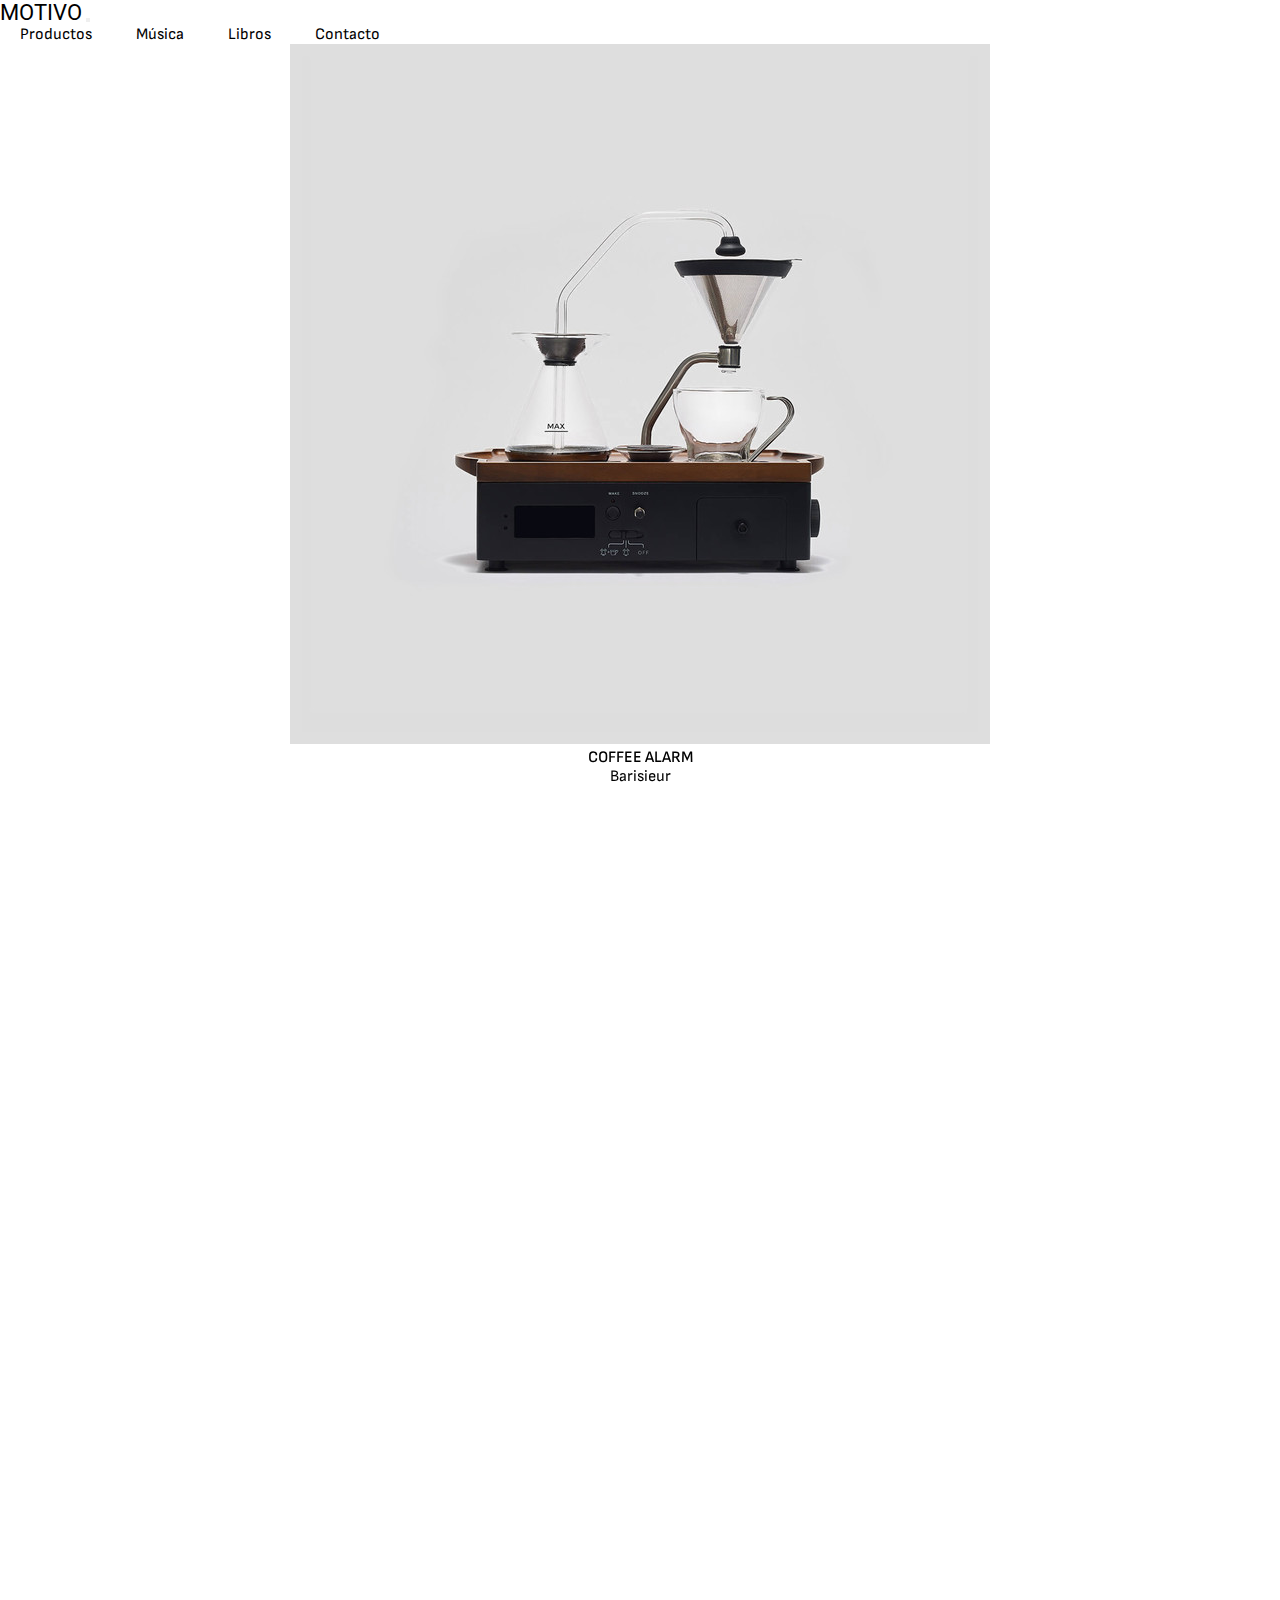
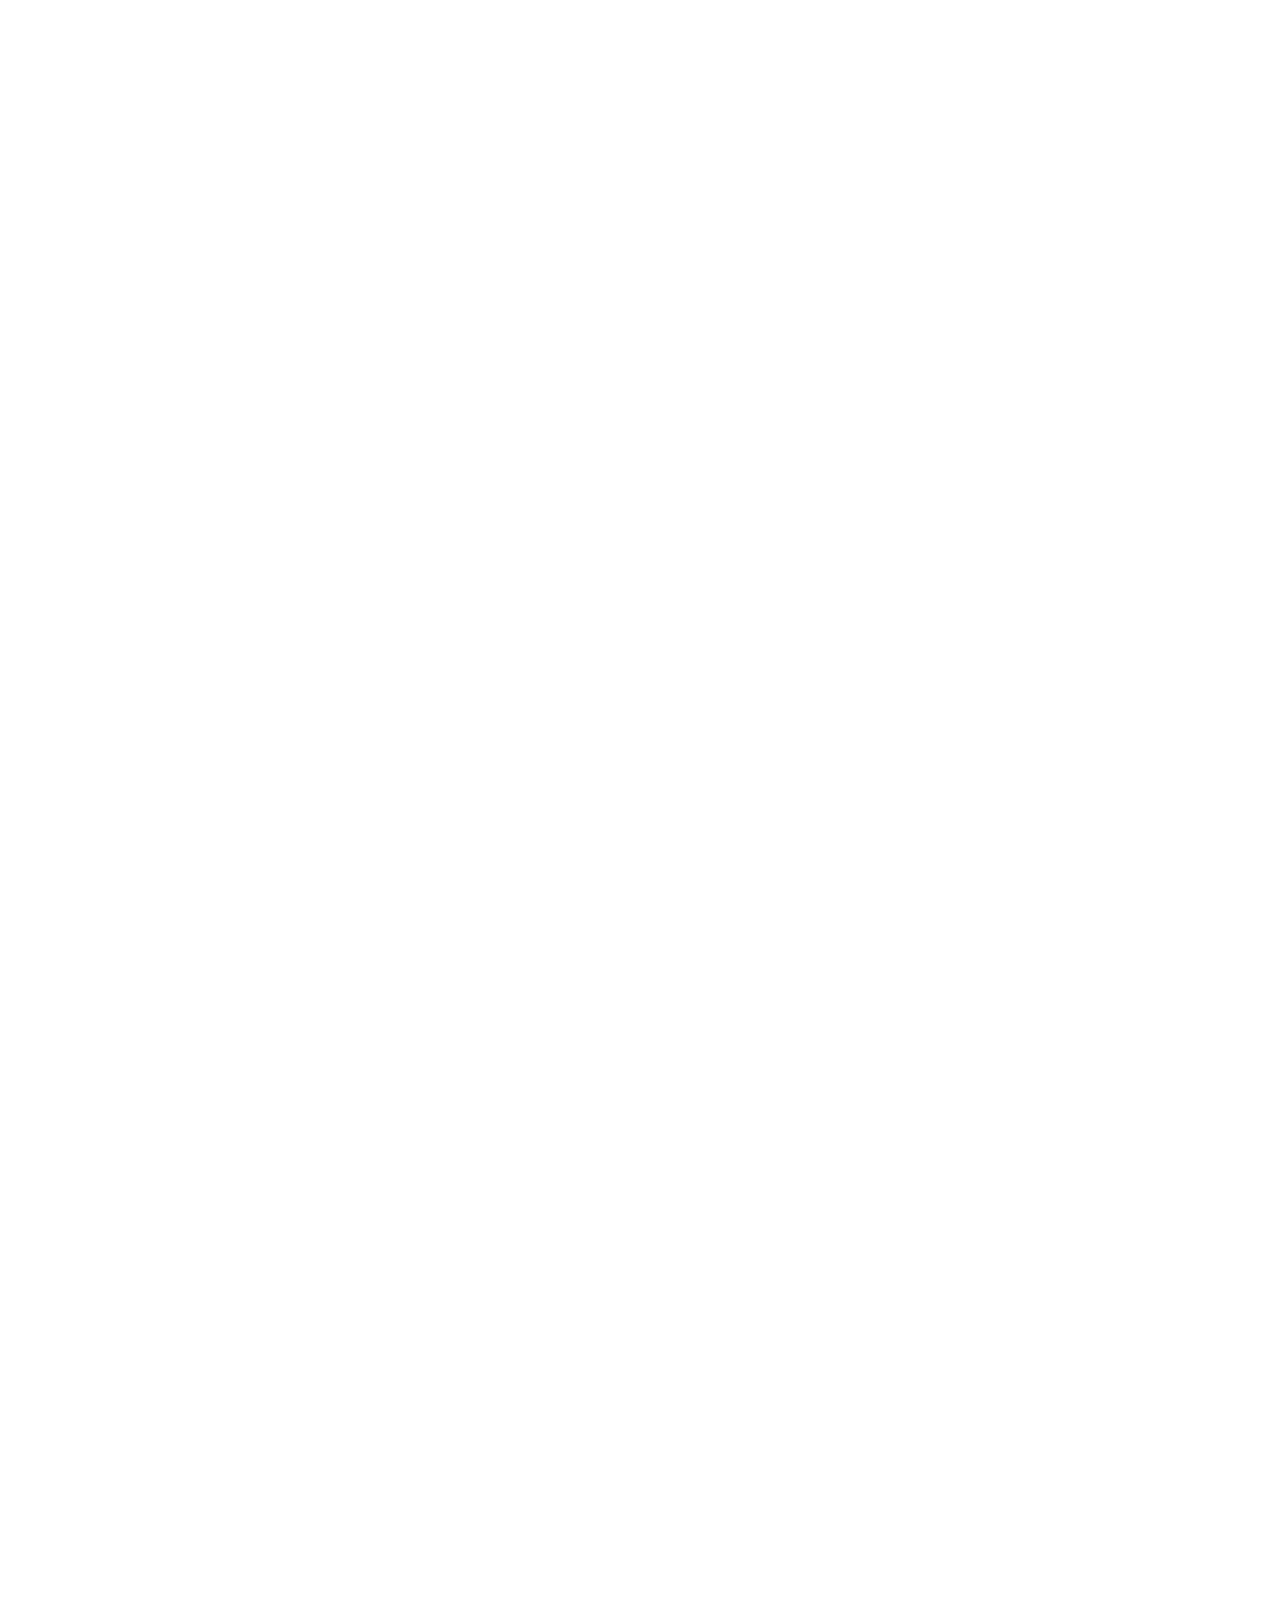
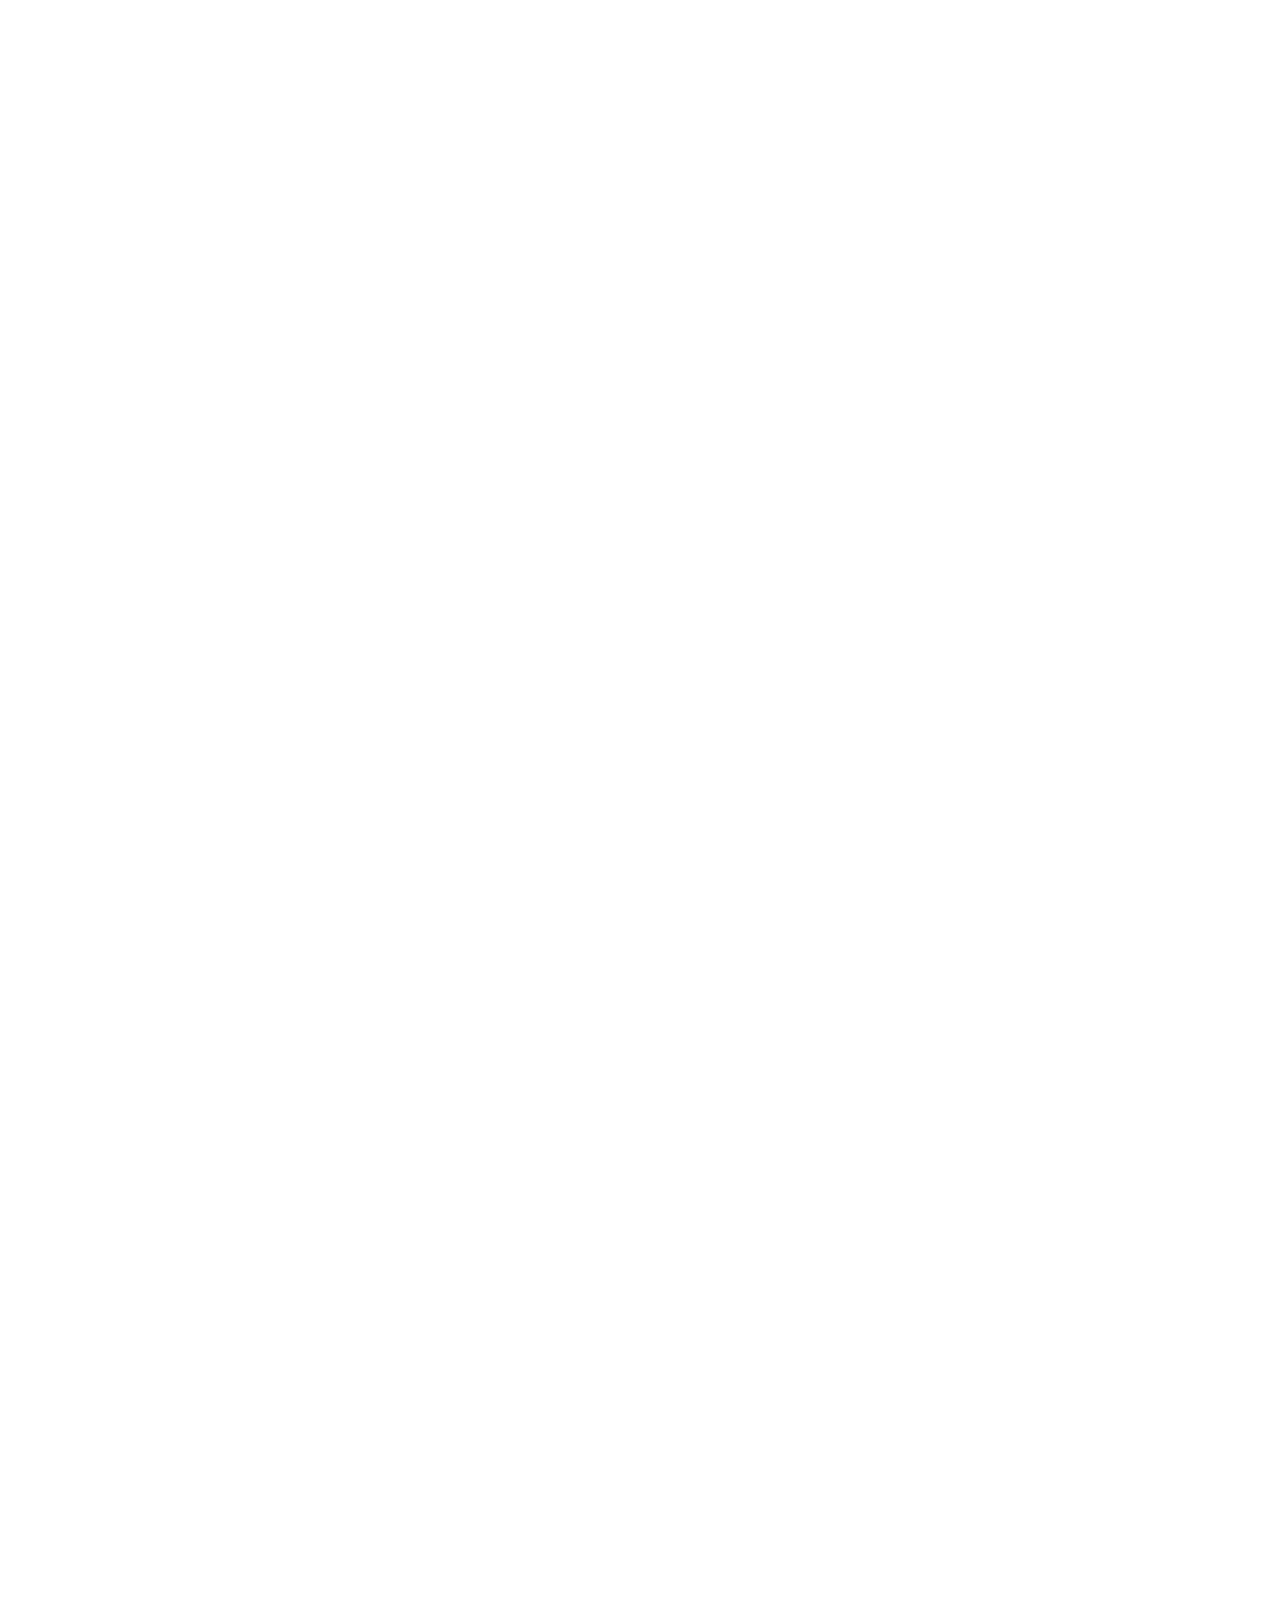
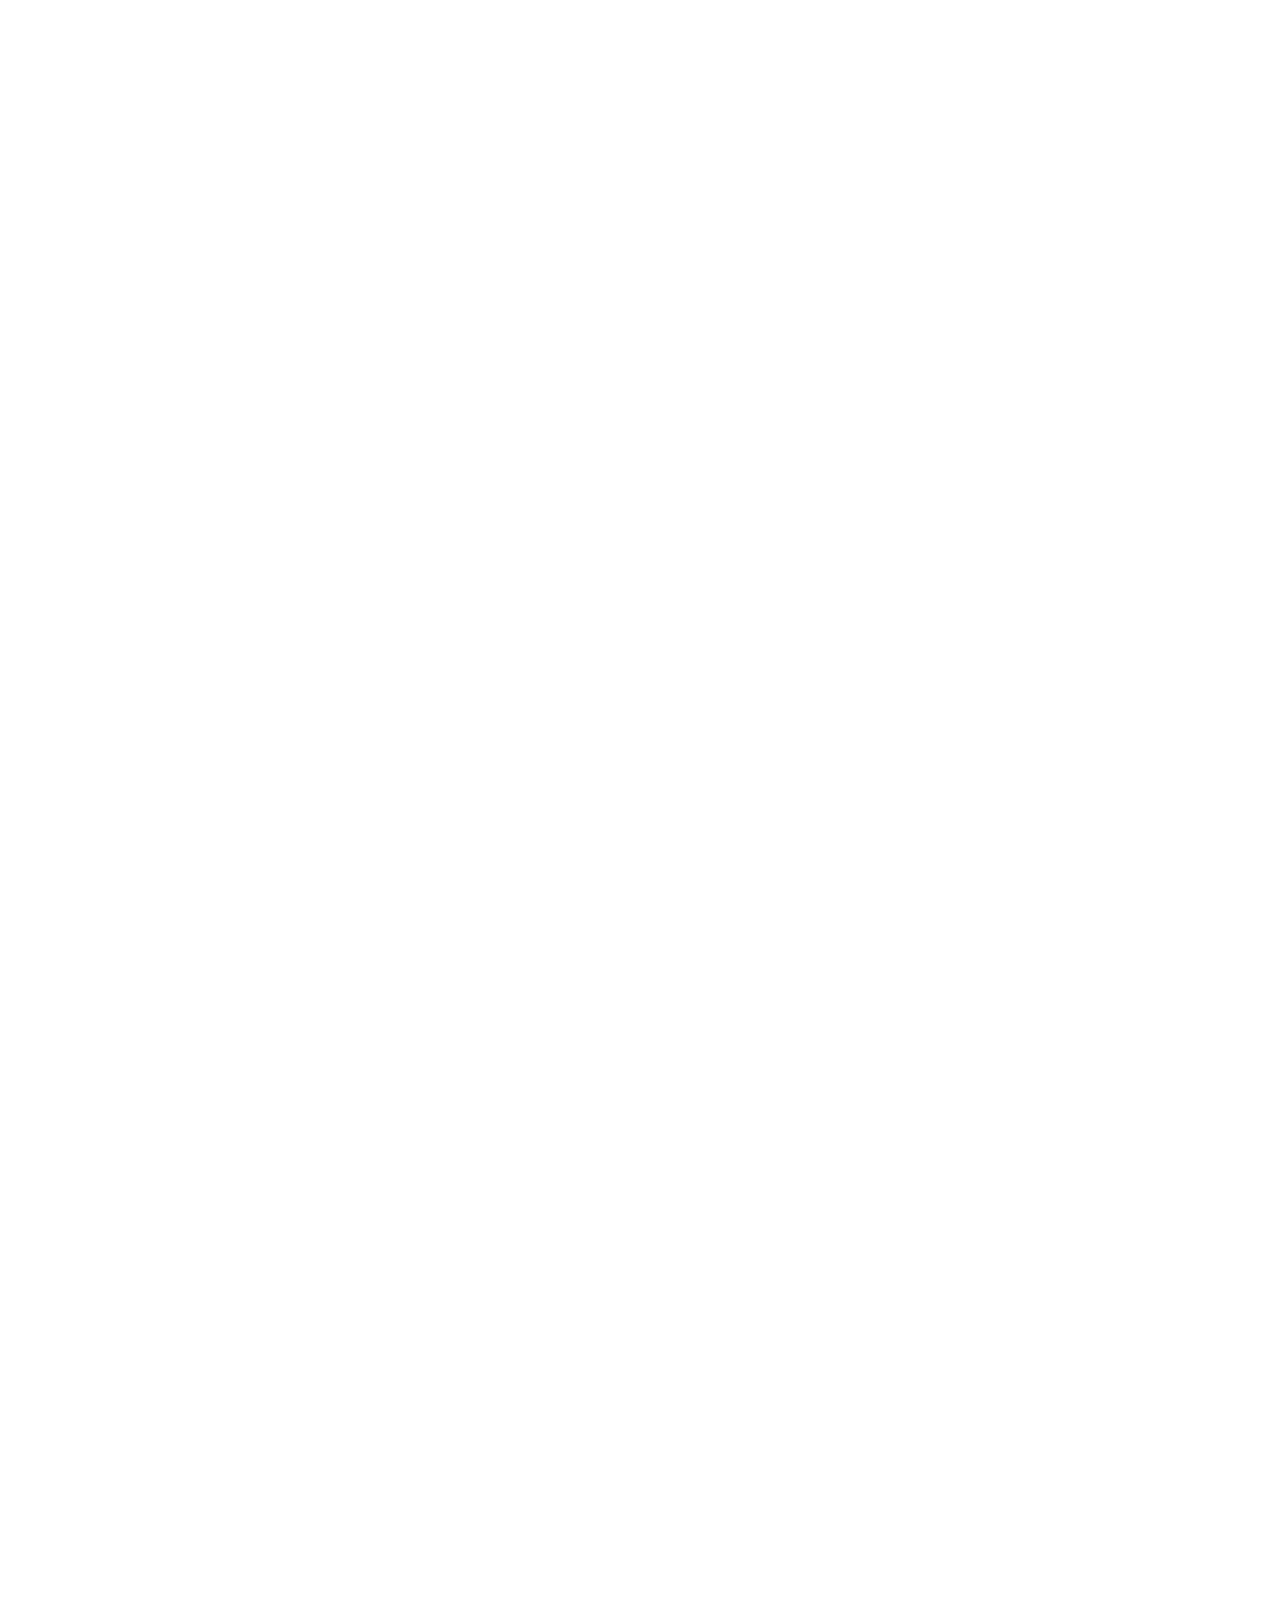
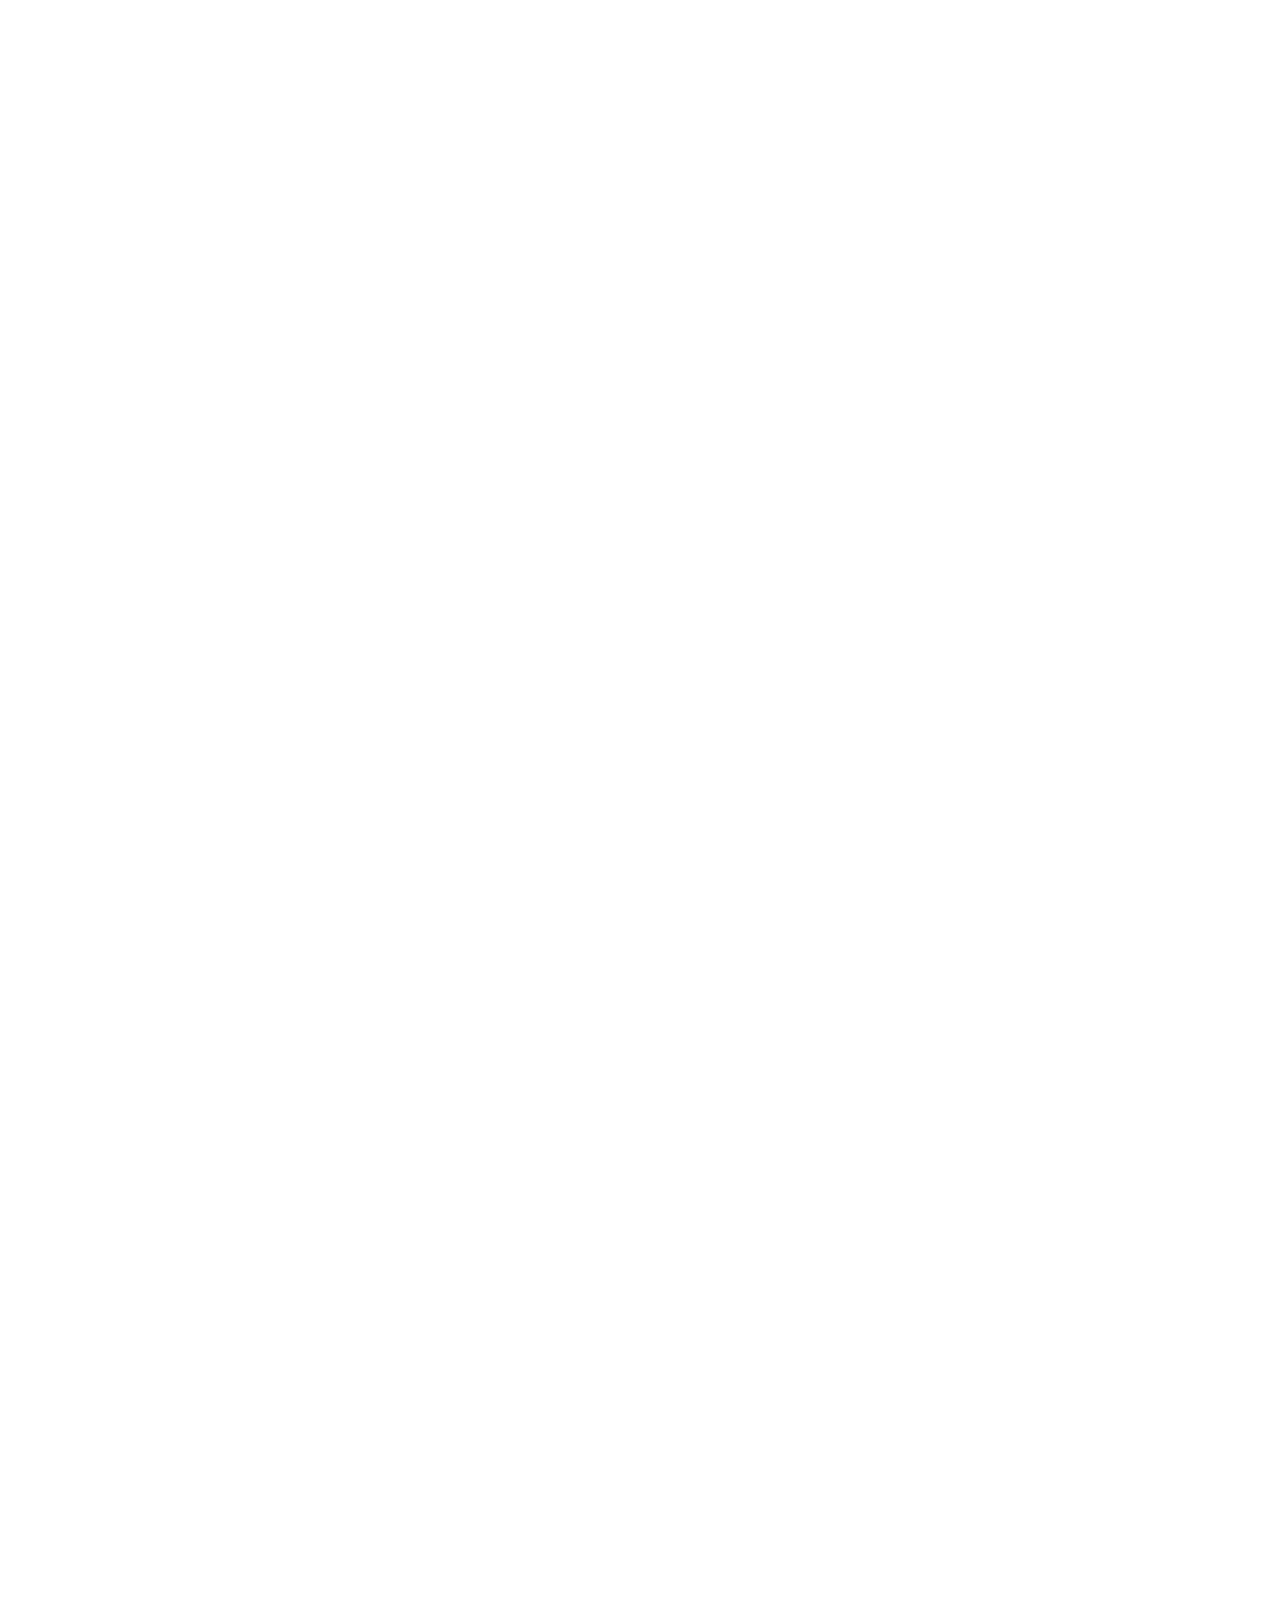
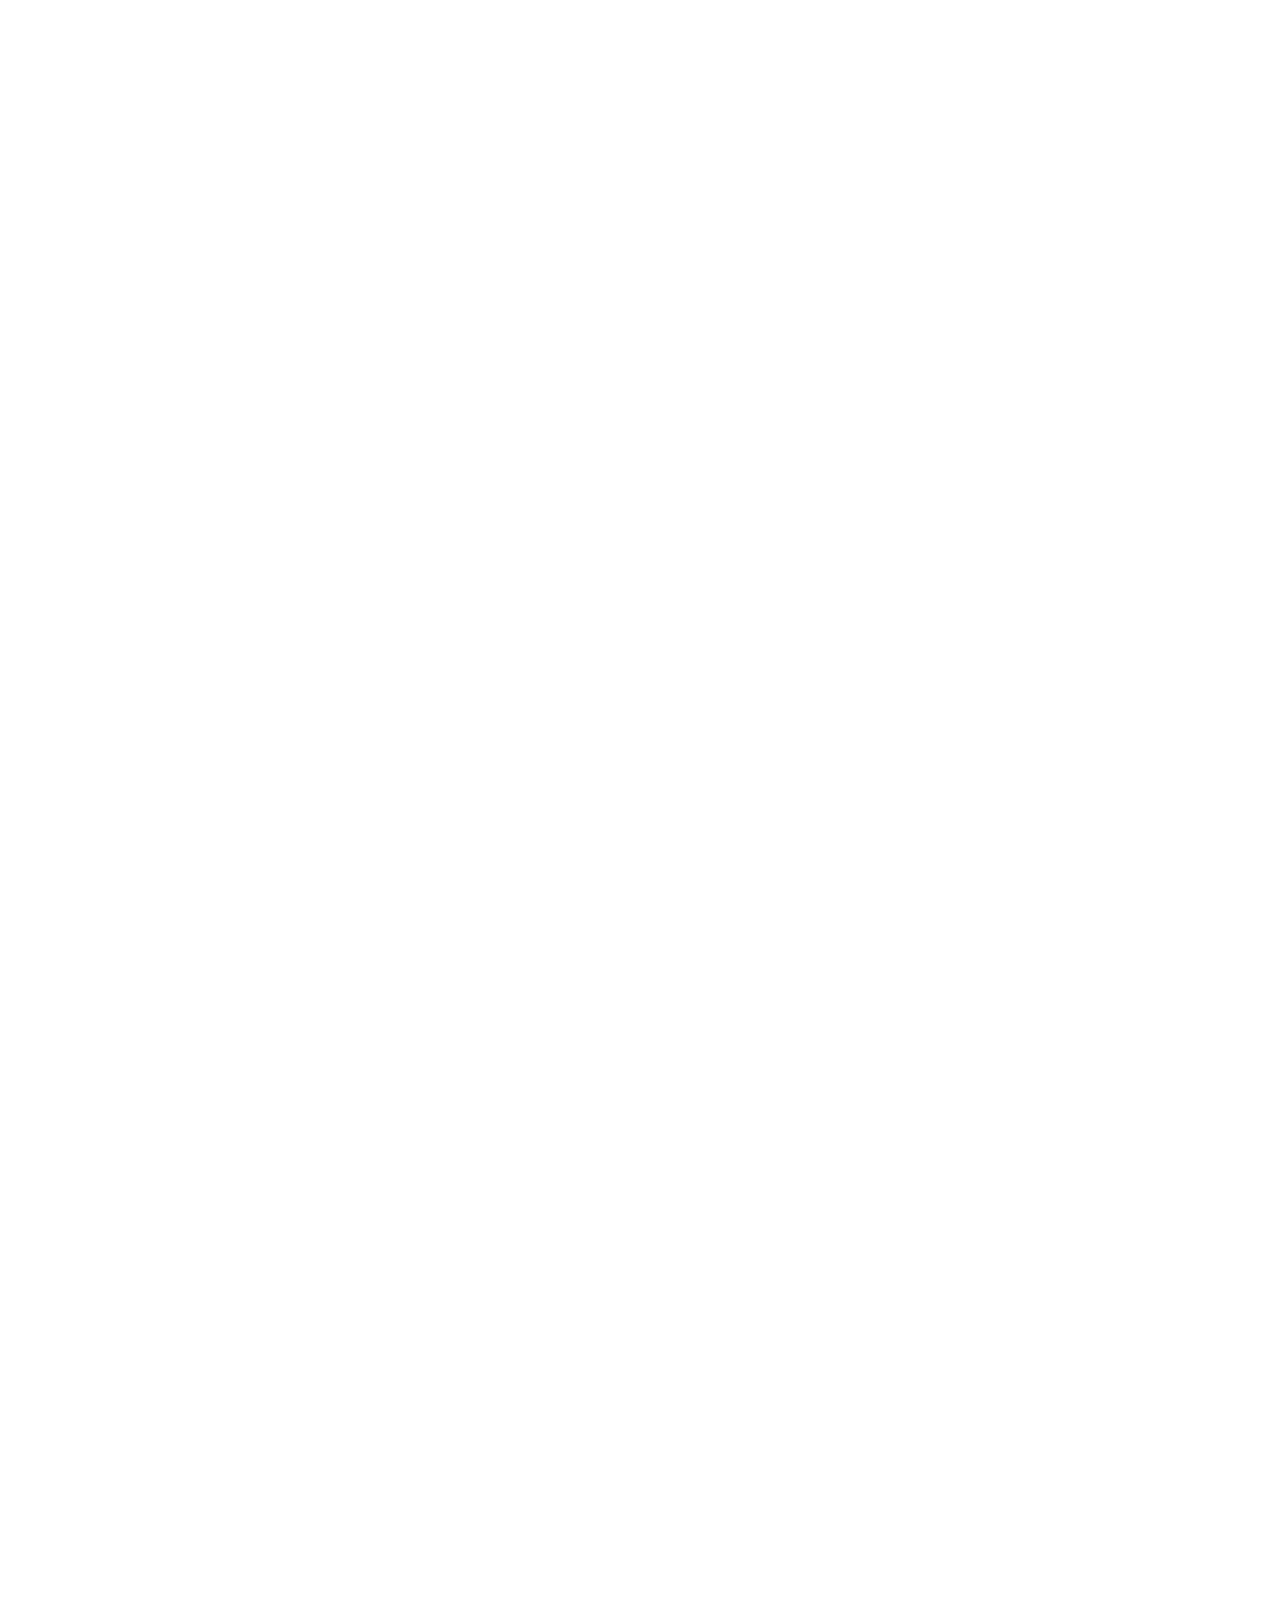
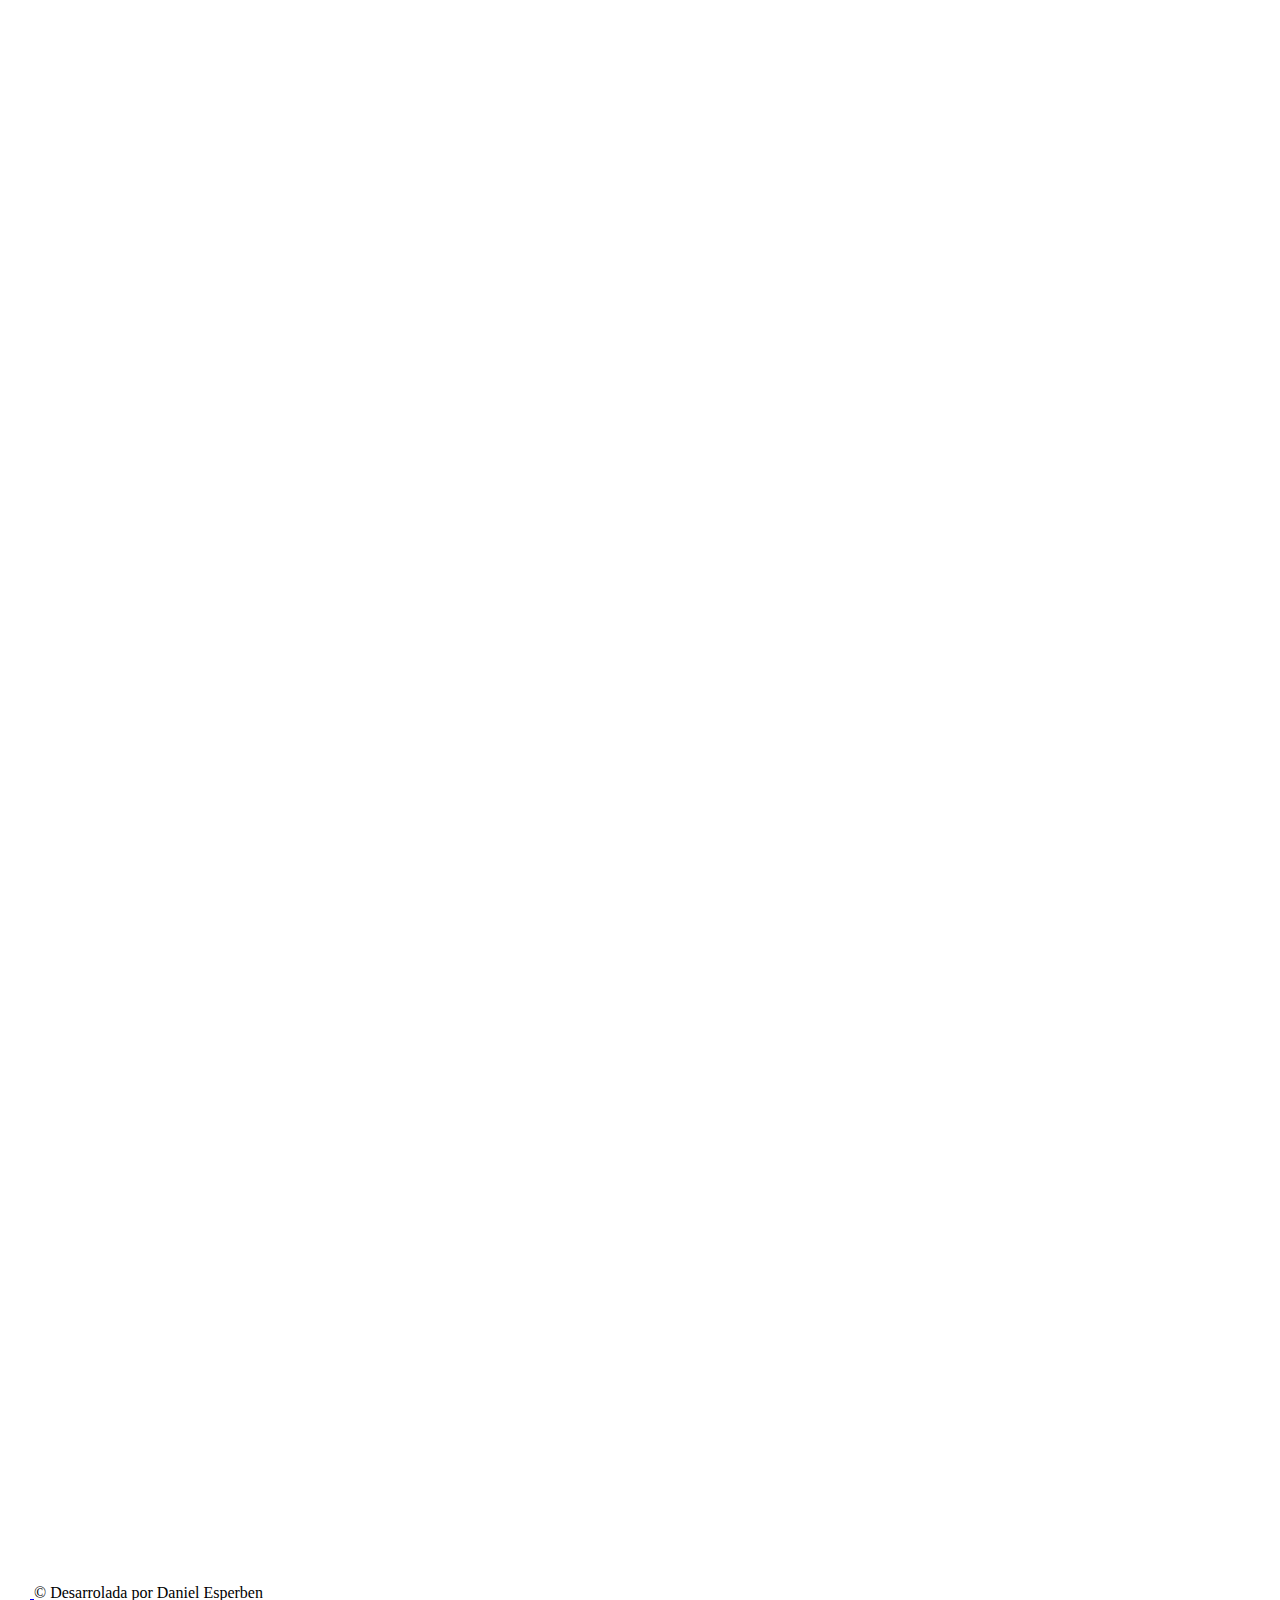
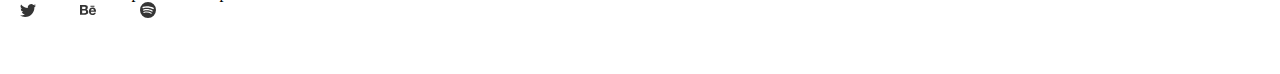
<file: pages/productos.html>
<!DOCTYPE html>
<html lang="en">

<head>
  <meta charset="UTF-8">
  <meta http-equiv="X-UA-Compatible" content="IE=edge">
  <meta name="viewport" content="width=device-width, initial-scale=1.0">
  <title>Productos</title>


  <!-- tipografías-->
  <!-- Sofía Sans -->
  <link rel="preconnect" href="https://fonts.googleapis.com">
  <link rel="preconnect" href="https://fonts.gstatic.com" crossorigin>
  <link href="https://fonts.googleapis.com/css2?family=Sofia+Sans&display=swap" rel="stylesheet">


  <!-- Roboto -->
  <link rel="preconnect" href="https://fonts.googleapis.com">
  <link rel="preconnect" href="https://fonts.gstatic.com" crossorigin>
  <link href="https://fonts.googleapis.com/css2?family=Roboto:ital,wght@0,700;1,500&display=swap" rel="stylesheet">

  <!-- Bootstrap -->
  <link href="https://cdn.jsdelivr.net/npm/bootstrap@5.3.0-alpha1/dist/css/bootstrap.min.css" rel="stylesheet"
    integrity="sha384-GLhlTQ8iRABdZLl6O3oVMWSktQOp6b7In1Zl3/Jr59b6EGGoI1aFkw7cmDA6j6gD" crossorigin="anonymous" />

  <!-- CSS -->
  <link rel="stylesheet" href="../css/style.css" />

  <!-- Michalsink animaciones -->
  <link href="https://unpkg.com/aos@2.3.1/dist/aos.css" rel="stylesheet">

  <!-- Favicon -->
  <link rel="icon"
    href="https://64.media.tumblr.com/734d094581c7459ed301474276a0db6e/5d758e6be7ba86e3-a1/s75x75_c1/2e56f78a32561ad1a5845550420d92850617107a.gifv"
    type="image/x-icon">
</head>

<body>
  <!-- Nav Bar -->
  <header>
    <nav class="navbar navbar-expand-lg bg-body-tertiary">
      <div class="container-fluid">
        <a class="navbar-brand" href="../index.html">MOTIVO</a>
        <button class="navbar-toggler" type="button" data-bs-toggle="collapse" data-bs-target="#navbarNav"
          aria-controls="navbarNav" aria-expanded="false" aria-label="Toggle navigation">
          <span class="navbar-toggler-icon"></span></button>
        <div class="collapse navbar-collapse justify-content-end" id="navbarNav">
          <ul class="navbar-nav text-end">
            <li class="nav-item"><a class="nav-link active" aria-current="page" href="./productos.html">Productos</a>
            </li>
            <li class="nav-item"><a class="nav-link" href="./musica.html">Música</a></li>
            <li class="nav-item"><a class="nav-link" href="./libros.html">Libros</a></li>
            <li class="nav-item"><a class="nav-link" href="./contacto.html">Contacto</a></li>
          </ul>
        </div>
      </div>
    </nav>
  </header>
  <!-- Fin Nav Bar -->

  <!-- cards -->
  <main>
    <div class="card-group">
      <div data-aos="fade-up" class="card border-0 px-5 my-4">
        <a href="https://joyresolve.com/products/barisieur-black-coffee-alarm-brewer"><img
            src="../images/barisieur-black.jpg" class="card-img-top" alt="..."></a>
        <div class="card-body">
          <h2 class="card-title">COFFEE ALARM</h2>
          <p class="card-subtitle mb-2 text-muted">Barisieur</p>
        </div>
      </div>
      <div data-aos="fade-up" class="card border-0 px-5 my-4">
        <a href="https://www.dsptch.com/products/base-object-005-camera-stand"><img src="../images/base-object.jpg"
            class="card-img-top" alt="..."></a>
        <div class="card-body">
          <h2 class="card-title">OBJECT 005 CAMERA STAND</h2>
          <p class="card-subtitle mb-2 text-muted">Base</p>
        </div>
      </div>
      <div data-aos="fade-up" class="card border-0 px-5 my-4">
        <a href="https://www.allbirds.com.au/products/mens-wool-runners?variant=48168624397"><img
            src="../images/all-birds-wool-runners.jpg" class="card-img-top" alt="..."></a>
        <div class="card-body">
          <h2 class="card-title">WOOL RUNNERS</h2>
          <p class="card-subtitle mb-2 text-muted">Allbirds</p>
        </div>
      </div>
    </div>

    <div class="card-group">
      <div data-aos="fade-up" class="card border-0 px-5 my-4">
        <a href="https://shop.dyson.com.au/hair-care/supersonic/dyson-supersonic-hair-dryer-316471-01"><img
            src="../images/dyson-supersonic.jpg" class="card-img-top" alt="..."></a>
        <div class="card-body">
          <h2 class="card-title">SUPERSONIC</h2>
          <p class="card-subtitle mb-2 text-muted">Dyson</p>
        </div>
      </div>
      <div data-aos="fade-up" class="card border-0 px-5 my-4">
        <a href="https://shop.dyson.com.au/hair-care/supersonic/dyson-supersonic-hair-dryer-316471-01"><img
            src="../images/miacara-covo-cat-lounge.jpg" class="card-img-top" alt="..."></a>
        <div class="card-body">
          <h2 class="card-title">COVO CAT LOUNGE</h2>
          <p class="card-subtitle mb-2 text-muted">MiaCara</p>
        </div>
      </div>
      <div data-aos="fade-up" class="card border-0 px-5 my-4">
        <a href="https://sttoke.com/au/product/sttoke-cup/"><img src="../images/coffee-cup.jpg" class="card-img-top"
            alt="..."></a>
        <div class="card-body">
          <h2 class="card-title">CERAMIC REUSABLE COFFEE CUP</h2>
          <p class="card-subtitle mb-2 text-muted">Sttoke</p>
        </div>
      </div>
    </div>

    <div class="card-group">
      <div data-aos="fade-up" class="card border-0 px-5 my-4">
        <a href="https://au.feitdirect.com/men-s-court?92=67"><img src="../images/court.jpg" class="card-img-top"
            alt="..."></a>
        <div class="card-body">
          <h2 class="card-title">COURT</h2>
          <p class="card-subtitle mb-2 text-muted">Feit</p>
        </div>
      </div>
      <div data-aos="fade-up" class="card border-0 px-5 my-4">
        <a href="https://harioaustralia.com.au/hario-mini-drip-kettle-tetsu-kasuya"><img src="../images/drip-kettle.jpg"
            class="card-img-top" alt="..."></a>
        <div class="card-body">
          <h2 class="card-title">TETSU KASUYA DRIP KETTLE</h2>
          <p class="card-subtitle mb-2 text-muted">Hario</p>
        </div>
      </div>
      <div data-aos="fade-up" class="card border-0 px-5 my-4">
        <a href="http://www.beyond-object.com/shop/empty-memory-transparency-1"><img src="../images/empty-memory.jpg"
            class="card-img-top" alt="..."></a>
        <div class="card-body">
          <h2 class="card-title">EMPTY MEMORY</h2>
          <p class="card-subtitle mb-2 text-muted">Beyond Object</p>
        </div>
      </div>
    </div>

    <div class="card-group">
      <div data-aos="fade-up" class="card border-0 px-5 my-4">
        <a href="https://www.endclothing.com/au/comme-des-garcons-sa3100lg-luxury-wallet-sa3100lgblk.html"><img
            src="../images/half-zip-wallet.jpg" class="card-img-top" alt="..."></a>
        <div class="card-body">
          <h2 class="card-title">HALF-ZIP LUXURY GROUP WALLET</h2>
          <p class="card-subtitle mb-2 text-muted">Comme des Garçons</p>
        </div>
      </div>
      <div data-aos="fade-up" class="card border-0 px-5 my-4">
        <a href="https://aiaiai.com.au/product/tma-2-wireless-1/"><img src="../images/headphones.jpg"
            class="card-img-top" alt="..."></a>
        <div class="card-body">
          <h2 class="card-title">TMA-2 WIRELESS HEADPHONES</h2>
          <p class="card-subtitle mb-2 text-muted">AIAIAI</p>
        </div>
      </div>
      <div data-aos="fade-up" class="card border-0 px-5 my-4">
        <a href="https://baileynelson.com.au/collections/optical/products/hector?variant=108517588993"><img
            src="../images/hector.jpg" class="card-img-top" alt="..."></a>
        <div class="card-body">
          <h2 class="card-title">HECTOR</h2>
          <p class="card-subtitle mb-2 text-muted">Bailey Nelson</p>
        </div>
      </div>
    </div>

    <div class="card-group">
      <div data-aos="fade-up" class="card border-0 px-5 my-4">
        <a href="https://www.knnox.com/product/the-lighter/"><img src="../images/lighter.jpg" class="card-img-top"
            alt="..."></a>
        <div class="card-body">
          <h2 class="card-title">LIGHTER</h2>
          <p class="card-subtitle mb-2 text-muted">Knnox</p>
        </div>
      </div>
      <div data-aos="fade-up" class="card border-0 px-5 my-4">
        <a href="https://www.thenorthface.com/shop/rolling-thunder-22in-nf0a3c94#hero=0"><img
            src="../images/rolling-thunder.jpg" class="card-img-top" alt="..."></a>
        <div class="card-body">
          <h2 class="card-title">ROLLING THUNDER 22 INCH</h2>
          <p class="card-subtitle mb-2 text-muted">The North Face</p>
        </div>
      </div>
      <div data-aos="fade-up" class="card border-0 px-5 my-4">
        <a href="https://www.valerie-objects.com/collections/cutlery/giftbox-nendo-stainless-16pcs.html"><img
            src="../images/skeleton-cutlery.jpg" class="card-img-top" alt="..."></a>
        <div class="card-body">
          <h2 class="card-title">SKELETON CUTLERY</h2>
          <p class="card-subtitle mb-2 text-muted">Nendo x Valerie Objects</p>
        </div>
      </div>
    </div>
  </main>


  <!-- Footer -->
  <div class="container">
    <footer class="d-flex flex-wrap justify-content-between align-items-center py-3 my-4 border-top">
      <div class="col-md-4 d-flex align-items-center">
        <a href="/" class="mb-3 me-2 mb-md-0 text-muted text-decoration-none lh-1">
          <svg class="bi" width="30" height="24">
            <use xlink:href="#bootstrap" />
          </svg>
        </a>
        <span class="mb-3 mb-md-0 text-muted">&copy; Desarrolada por Daniel Esperben</span>
      </div>

      <ul class="nav col-md-4 justify-content-end list-unstyled d-flex">
        <li> <a href="https://twitter.com/neodanielo"><svg xmlns="http://www.w3.org/2000/svg" width="16" height="16"
              fill="currentColor" class="bi bi-twitter" viewBox="0 0 16 16">
              <path
                d="M5.026 15c6.038 0 9.341-5.003 9.341-9.334 0-.14 0-.282-.006-.422A6.685 6.685 0 0 0 16 3.542a6.658 6.658 0 0 1-1.889.518 3.301 3.301 0 0 0 1.447-1.817 6.533 6.533 0 0 1-2.087.793A3.286 3.286 0 0 0 7.875 6.03a9.325 9.325 0 0 1-6.767-3.429 3.289 3.289 0 0 0 1.018 4.382A3.323 3.323 0 0 1 .64 6.575v.045a3.288 3.288 0 0 0 2.632 3.218 3.203 3.203 0 0 1-.865.115 3.23 3.23 0 0 1-.614-.057 3.283 3.283 0 0 0 3.067 2.277A6.588 6.588 0 0 1 .78 13.58a6.32 6.32 0 0 1-.78-.045A9.344 9.344 0 0 0 5.026 15z" />
            </svg></a></li>
        <li><a href="https://www.behance.net/danielesperben"><svg xmlns="http://www.w3.org/2000/svg" width="16"
              height="16" fill="currentColor" class="bi bi-behance" viewBox="0 0 16 16">
              <path
                d="M4.654 3c.461 0 .887.035 1.278.14.39.07.711.216.996.391.286.176.497.426.641.747.14.32.216.711.216 1.137 0 .496-.106.922-.356 1.242-.215.32-.566.606-.997.817.606.176 1.067.496 1.348.922.281.426.461.957.461 1.563 0 .496-.105.922-.285 1.278a2.317 2.317 0 0 1-.782.887c-.32.215-.711.39-1.137.496a5.329 5.329 0 0 1-1.278.176L0 12.803V3h4.654zm-.285 3.978c.39 0 .71-.105.957-.285.246-.18.355-.497.355-.887 0-.216-.035-.426-.105-.567a.981.981 0 0 0-.32-.355 1.84 1.84 0 0 0-.461-.176c-.176-.035-.356-.035-.567-.035H2.17v2.31c0-.005 2.2-.005 2.2-.005zm.105 4.193c.215 0 .426-.035.606-.07.176-.035.356-.106.496-.216s.25-.215.356-.39c.07-.176.14-.391.14-.641 0-.496-.14-.852-.426-1.102-.285-.215-.676-.32-1.137-.32H2.17v2.734h2.305v.005zm6.858-.035c.286.285.711.426 1.278.426.39 0 .746-.106 1.032-.286.285-.215.46-.426.53-.64h1.74c-.286.851-.712 1.457-1.278 1.848-.566.355-1.243.566-2.06.566a4.135 4.135 0 0 1-1.527-.285 2.827 2.827 0 0 1-1.137-.782 2.851 2.851 0 0 1-.712-1.172c-.175-.461-.25-.957-.25-1.528 0-.531.07-1.032.25-1.493.18-.46.426-.852.747-1.207.32-.32.711-.606 1.137-.782a4.018 4.018 0 0 1 1.493-.285c.606 0 1.137.105 1.598.355.46.25.817.532 1.102.958.285.39.496.851.641 1.348.07.496.105.996.07 1.563h-5.15c0 .58.21 1.11.496 1.396zm2.24-3.732c-.25-.25-.642-.391-1.103-.391-.32 0-.566.07-.781.176-.215.105-.356.25-.496.39a.957.957 0 0 0-.25.497c-.036.175-.07.32-.07.46h3.196c-.07-.526-.25-.882-.497-1.132zm-3.127-3.728h3.978v.957h-3.978v-.957z" />
            </svg></a></li>
        <li> <a href="https://open.spotify.com/user/11128794046?si=e2b74cdff335403b"><svg xmlns="http://www.w3.org/2000/svg"
              width="16" height="16" fill="currentColor" class="bi bi-spotify" viewBox="0 0 16 16">
              <path
                d="M8 0a8 8 0 1 0 0 16A8 8 0 0 0 8 0zm3.669 11.538a.498.498 0 0 1-.686.165c-1.879-1.147-4.243-1.407-7.028-.77a.499.499 0 0 1-.222-.973c3.048-.696 5.662-.397 7.77.892a.5.5 0 0 1 .166.686zm.979-2.178a.624.624 0 0 1-.858.205c-2.15-1.321-5.428-1.704-7.972-.932a.625.625 0 0 1-.362-1.194c2.905-.881 6.517-.454 8.986 1.063a.624.624 0 0 1 .206.858zm.084-2.268C10.154 5.56 5.9 5.419 3.438 6.166a.748.748 0 1 1-.434-1.432c2.825-.857 7.523-.692 10.492 1.07a.747.747 0 1 1-.764 1.288z" />
            </svg></a></li>
      </ul>
    </footer>


    <!-- Bootstrap JS -->
    <script src="https://cdn.jsdelivr.net/npm/bootstrap@5.3.0-alpha1/dist/js/bootstrap.bundle.min.js"
      integrity="sha384-w76AqPfDkMBDXo30jS1Sgez6pr3x5MlQ1ZAGC+nuZB+EYdgRZgiwxhTBTkF7CXvN"
      crossorigin="anonymous"></script>
    <!-- Michalsink animaciones -->
    <script src="https://unpkg.com/aos@2.3.1/dist/aos.js"></script>
    <script>
      AOS.init();
    </script>
</body>

</html>
</file>
<file: css/style.css>
/*  Sofía Sans
    font-family: 'Sofia Sans', sans-serif;
*/

/* Roboto
    font-family: 'Roboto', sans-serif;
    (medium 500 italic - bold 700)
 */

/* Generales del documento */
* {
  margin: 0px;
  padding: 0px;
}

ul {
  list-style-type: none;
}

li {
  padding: 0px 20px;
  display: inline;
}

/* Tipografías */
h1 {
  font-size: 22px;
  font-family: "Roboto", sans-serif;
}

h2 {
  font-size: 16px;
  font-family: "Sofia Sans", sans-serif;
  font-weight: 600;
}

h3 {
  font-size: 16px;
  font-family: "Sofia Sans", sans-serif;
  color: black;
}

h4 {
  font-size: 14px;
  font-family: "Sofia Sans", sans-serif;
  font-style: bold;
  color: black;
  padding: 10px 20px 10px 20px;
}

p {
  font-size: 16px;
  font-family: "Sofia Sans", sans-serif;
  color: black;
}

/* Scroll */
body::-webkit-scrollbar {
  width: 12px; /* width of the entire scrollbar */
}

body::-webkit-scrollbar-track {
  background: white; /* color of the tracking area */
}

body::-webkit-scrollbar-thumb {
  background-color: black; /* color of the scroll thumb */
  border-radius: 20px; /* roundness of the scroll thumb */
  border: 3px solid white; /* creates padding around scroll thumb */
}
/* Fin scroll */

/* Links navbar (Tipografías y hover) */
.navbar a {
  font-size: 16px;
  font-family: "Sofia Sans", sans-serif;
  color: black;
  text-decoration: none;
}

.navbar a:hover {
  font-size: 16px;
  font-family: "Sofia Sans", sans-serif;
  color: black;
  text-decoration: underline;
}

/* Home navbar (Tipografías y hover) */
a.navbar-brand {
  font-size: 22px;
  font-family: "Roboto", sans-serif;
}

a.navbar-brand:hover {
  font-size: 22px;
  font-family: "Roboto", sans-serif;
  text-decoration: none;
}

/* Color de fondo navbar */
.bg-body-tertiary {
  --bs-bg-opacity: 0;
  background-color: white;
}

.navbar {
  --bs-navbar-padding-x: 6%;
  --bs-navbar-padding-y: 5%;
}

/* Hero image */
.img-fluid {
  max-width: 100%;
  width: 100%;
  height: auto;
}


/* Cards */
.card {
  text-align: center;
}

img.card-img-top:hover {
  -o-transition: 0.5s;
  -ms-transition: 0.5s;
  -moz-transition: 0.5s;
  -webkit-transition: 0.5s;
  transition: 0.5s;
  transform: translateY(-2px);
  box-shadow: 0px 8px 8px 2px rgba(0, 0, 0, 0.25);
}

/* Iconos redes sociales */
svg.bi.bi-twitter {
  color: rgb(53, 53, 53);
}

svg.bi.bi-behance {
  color: rgb(53, 53, 53);
}

svg.bi.bi-spotify {
  color: rgb(53, 53, 53);
}
</file>
